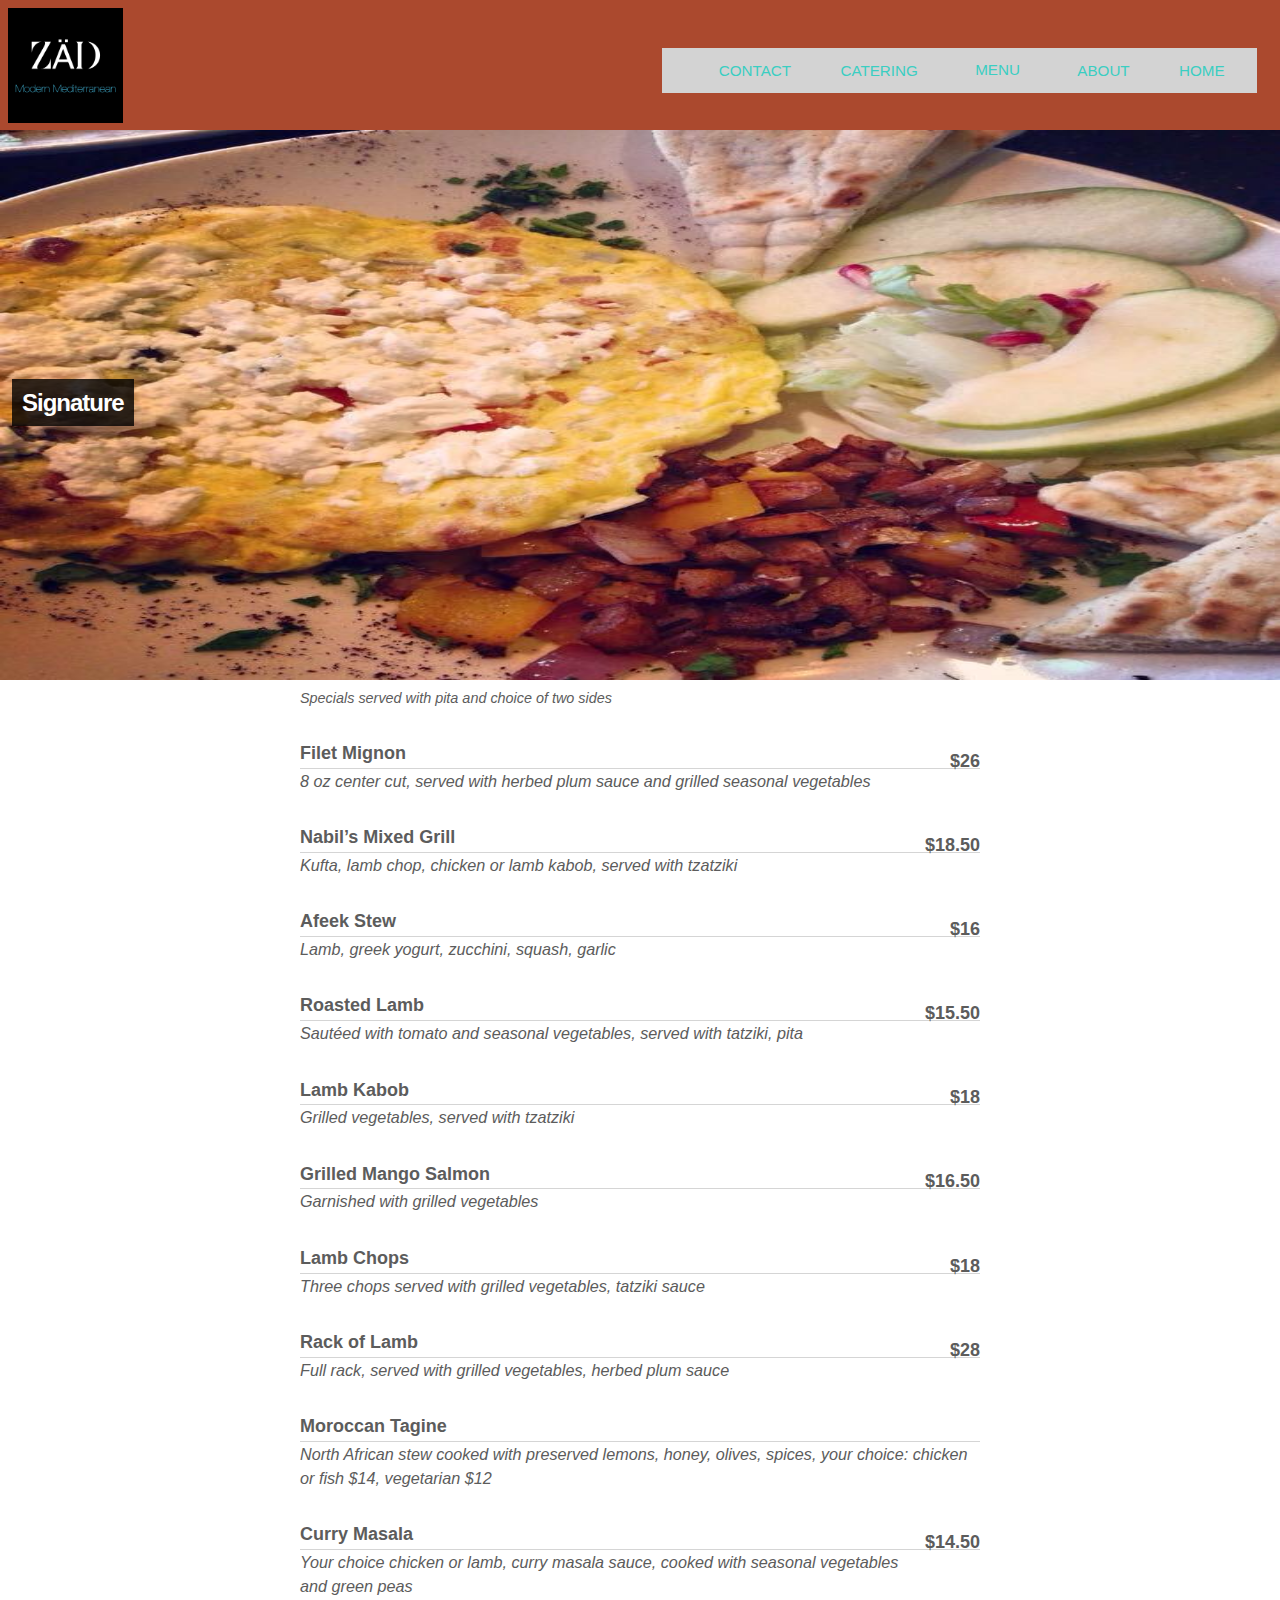
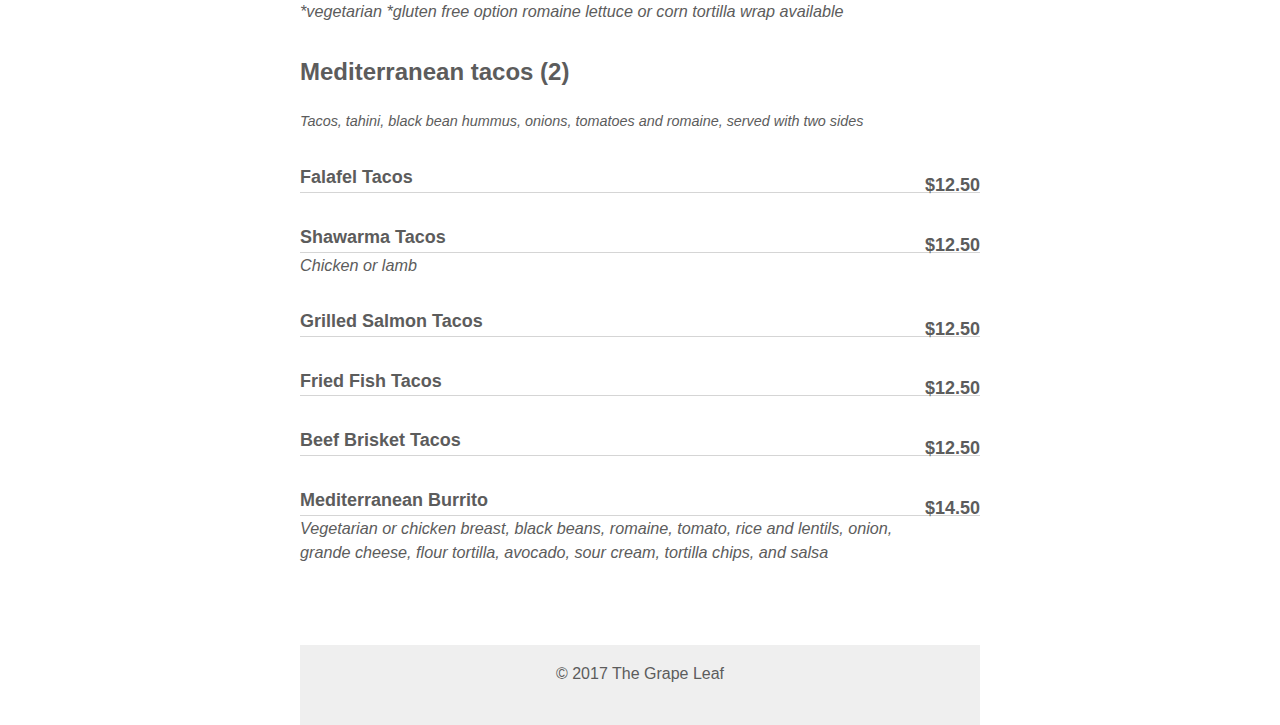
<file: menu/brunch.html>
<!DOCTYPE html>
<html>
<head>
	<meta name="viewport" content="width=device-width, initial-scale=1.0">
	<title>ZÄD Modern Mediterranean</title>
	<link rel="stylesheet" href="../css/normalize.css" type="text/css">
	<link rel="stylesheet" href="../css/main.css" type="text/css">
</head>
<body>
	<header class="main-header">
		<!--<h4 class="address">1616 Grinstead Dr.</h4>
		<h4 class="number">502-569-1122</h4>-->
		<a href="../index.html"><img class="logo" src="../img/logo.png" alt="Zad Logo"></a>

		<ul class="main-nav">
			<li><a href="#">Home</a></li>
			<li><a href="#">About</a></li>
			<li><div class="dropdown">
				<div class="dropbtn">MENU</div>
				<div class="dropdown-content">
					<a href="menu/mezza.html">Appetizers</a>
					<a href="menu/wraps.html">Soups & Salatas</a>
					<a href="menu/soups.html">Entrées</a>
					<a href="menu/brunch.html">Signature</a>
					<a href="menu/tacos.html">Vegetarian</a>
					<a href="menu/no-oil.html">Oil Free Menu</a>
					<a href="menu/sides.html">Sides & Beverages</a>
					<a href="menu.kids.html">Kids Menu & Desserts</a>
				</div>
			</div></li>
			<li><a href="#">Catering</a></li>
			<li><a href="#">Contact</a></li>
		</ul>
	</header>

	<div class="top-wrap">

		<img class="mezza-platter" src="../img/brunch.jpg" alt="hummus platter"> 
		<h2><span>Signature</span></h2>
	</div>

	<div class="menu-body">
	   <!-- Section starts: BRUNCH -->
	   <div class="menu-section">
	      <div class="menu-item-description">
	      	Specials served with pita and choice of two sides
	      </div>
	      <!-- Item starts -->
	      <div class="menu-item">
	         <div class="menu-item-name">
	            Filet Mignon
	         </div>
	         <div class="menu-item-price">
	            $26
	         </div>
	         <div class="menu-item-description">
	            8 oz center cut, served with herbed plum sauce and grilled seasonal vegetables
	         </div>
	      </div>
	      <!-- Item ends -->
	      <!-- Item starts -->
	      <div class="menu-item">
	         <div class="menu-item-name">
	            Nabil’s Mixed Grill
	         </div>
	         <div class="menu-item-price">
	            $18.50
	         </div>
	         <div class="menu-item-description">
	         	Kufta, lamb chop, chicken or lamb kabob, served with tzatziki 
	         </div>
	      </div>
	      <!-- Item ends -->
	      <!-- Item starts -->
	      <div class="menu-item">
	         <div class="menu-item-name">
	            Afeek Stew
	         </div>
	         <div class="menu-item-price">
	            $16
	         </div>
	         <div class="menu-item-description">
	         	Lamb, greek yogurt, zucchini, squash, garlic
	         </div>
	      </div>
	      <!-- Item ends -->
	      <!-- Item starts -->
	      <div class="menu-item">
	         <div class="menu-item-name">
	            Roasted Lamb
	         </div>
	         <div class="menu-item-price">
	            $15.50
	         </div>
	         <div class="menu-item-description">
	         	Sautéed with tomato and seasonal vegetables, served with tatziki, pita
	         </div>
	      </div>
	      <!-- Item ends -->
	      <!-- Item starts -->
	      <div class="menu-item">
	         <div class="menu-item-name">
	            Lamb Kabob
	         </div>
	         <div class="menu-item-price">
	            $18
	         </div>
	         <div class="menu-item-description">
	         	Grilled vegetables, served with tzatziki
	         </div>
	      </div>
	      <!-- Item ends -->
	      <!-- Item starts -->
	      <div class="menu-item">
	         <div class="menu-item-name">
	            Grilled Mango Salmon
	         </div>
	         <div class="menu-item-price">
	            $16.50
	         </div>
	         <div class="menu-item-description">
	         	Garnished with grilled vegetables 
	         </div>
	      </div>
	      <!-- Item ends -->
	      <!-- Item starts -->
	      <div class="menu-item">
	         <div class="menu-item-name">
	            Lamb Chops
	         </div>
	         <div class="menu-item-price">
	            $18
	         </div>
	         <div class="menu-item-description">
	         	Three chops served with grilled vegetables, tatziki sauce 
	         </div>
	      </div>
	      <!-- Item ends -->
	      <!-- Item starts -->
	      <div class="menu-item">
	         <div class="menu-item-name">
	            Rack of Lamb
	         </div>
	         <div class="menu-item-price">
	            $28
	         </div>
	         <div class="menu-item-description">
	         	Full rack, served with grilled vegetables, herbed plum sauce
	         </div>
	      </div>
	      <!-- Item ends -->
	      <!-- Item starts -->
	      <div class="menu-item">
	         <div class="menu-item-name">
	            Moroccan Tagine
	         </div>
	         <div class="menu-item-description">
	         	North African stew cooked with preserved lemons, honey, olives, spices, your choice: chicken or fish $14, vegetarian $12
	         </div>
	      </div>
	      <!-- Item ends -->
	      <!-- Item starts -->
	      <div class="menu-item">
	         <div class="menu-item-name">
	            Curry Masala
	         </div>
	         <div class="menu-item-price">
	            $14.50
	         </div>
	         <div class="menu-item-description">
	         	Your choice chicken or lamb, curry masala sauce, cooked with seasonal vegetables and green peas
	         	<br>
	         	*vegetarian *gluten free option romaine lettuce or corn tortilla wrap available
	         </div>
	      </div>
	      <!-- Item ends -->
	      <h2>Mediterranean tacos (2)</h2>
	      <div class="menu-item-description">
	      	Tacos, tahini, black bean hummus, onions, tomatoes and romaine, served with two sides
	      </div>
	      <!-- Item starts -->
	      <div class="menu-item">
	         <div class="menu-item-name">
	            Falafel Tacos
	         </div>
	         <div class="menu-item-price">
	            $12.50
	         </div>
	      </div>
	      <!-- Item ends -->
	      <!-- Item starts -->
	      <div class="menu-item">
	         <div class="menu-item-name">
	            Shawarma Tacos
	         </div>
	         <div class="menu-item-price">
	            $12.50
	         </div>
	         <div class="menu-item-description">
	         	Chicken or lamb
	         </div>
	      </div>
	      <!-- Item ends -->
	      <!-- Item starts -->
	      <div class="menu-item">
	         <div class="menu-item-name">
	            Grilled Salmon Tacos
	         </div>
	         <div class="menu-item-price">
	            $12.50
	         </div>
	      </div>
	      <!-- Item ends -->
	      <!-- Item starts -->
	      <div class="menu-item">
	         <div class="menu-item-name">
	            Fried Fish Tacos
	         </div>
	         <div class="menu-item-price">
	            $12.50
	         </div>
	      </div>
	      <!-- Item ends -->
	      <!-- Item starts -->
	      <div class="menu-item">
	         <div class="menu-item-name">
	            Beef Brisket Tacos
	         </div>
	         <div class="menu-item-price">
	            $12.50
	         </div>
	      </div>
	      <!-- Item ends -->
	      <!-- Item starts -->
	      <div class="menu-item">
	         <div class="menu-item-name">
	            Mediterranean Burrito
	         </div>
	         <div class="menu-item-price">
	            $14.50
	         </div>
	         <div class="menu-item-description">
	         	Vegetarian or chicken breast, black beans, romaine, tomato, rice and lentils, onion, grande cheese, flour tortilla, avocado, sour cream, tortilla chips, and salsa 
	         </div>
	      </div>
	      <!-- Item ends -->
	</div>


</body>
<div class="footer">
	<span>&copy; 2017 The Grape Leaf</span>
</div>
</html>
</file>
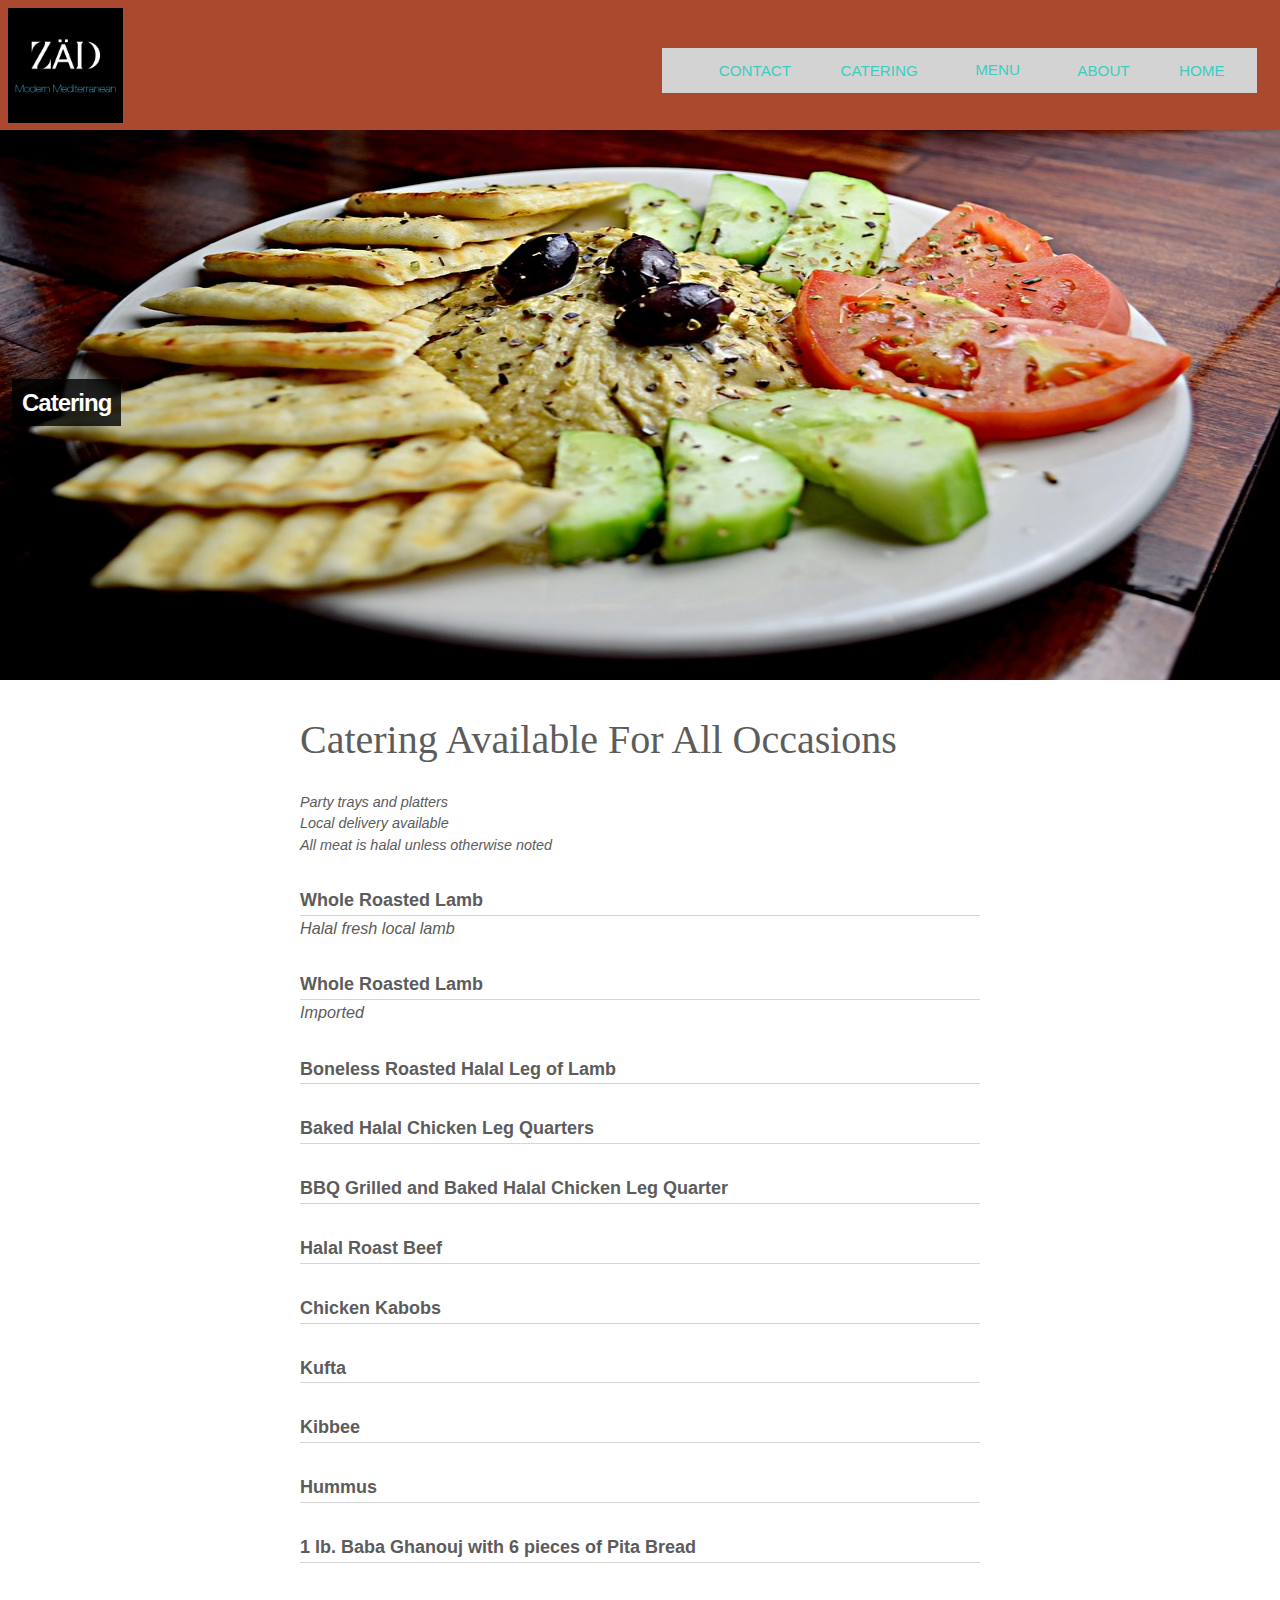
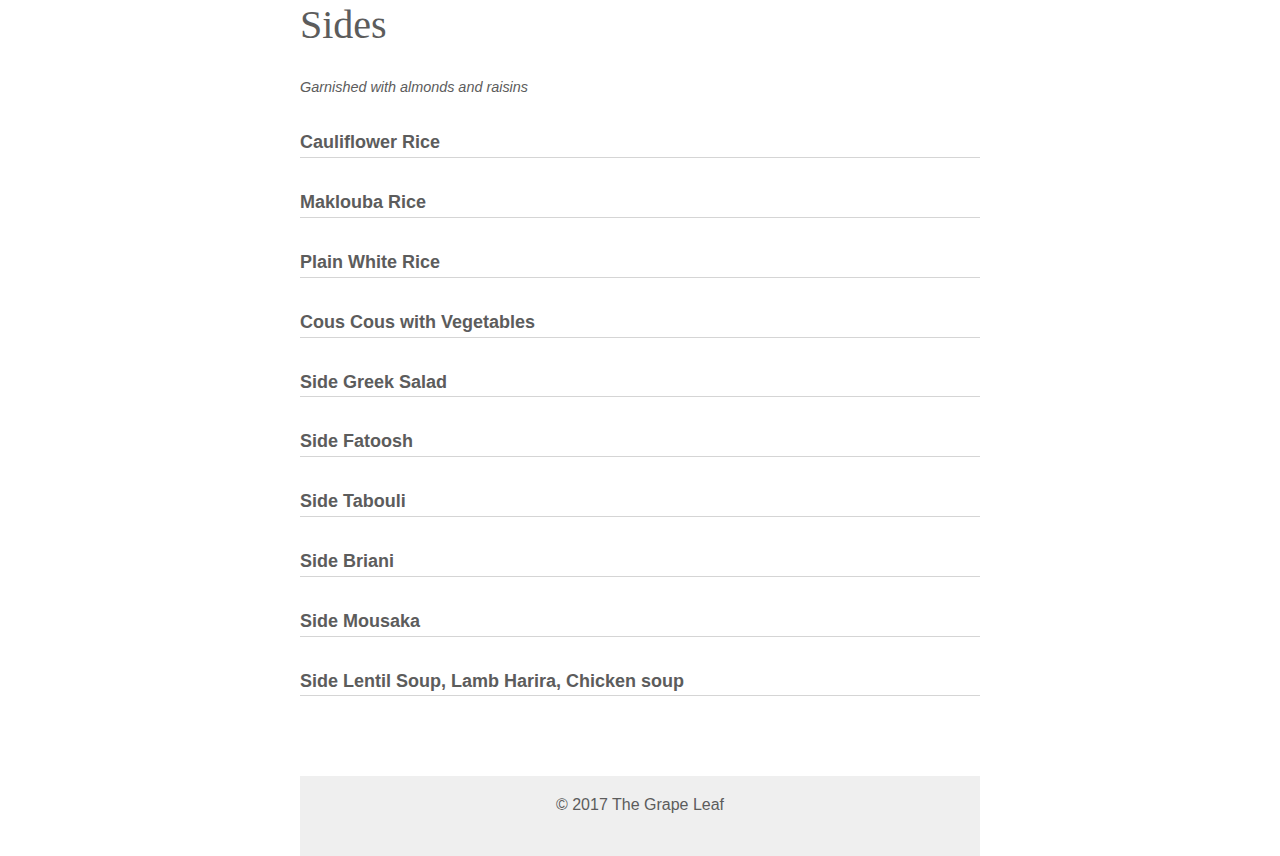
<file: menu/catring.html>
<!DOCTYPE html>
<html>
<head>
	<meta name="viewport" content="width=device-width, initial-scale=1.0">
	<title>ZÄD Modern Mediterranean</title>
	<link rel="stylesheet" href="../css/normalize.css" type="text/css">
	<link rel="stylesheet" href="../css/main.css" type="text/css">
</head>
<body>
	<header class="main-header">
		<!--<h4 class="address">1616 Grinstead Dr.</h4> 
		<h4 class="number">502-569-1122</h4> -->
		<a href="../index.html"><img class="logo" src="../img/logo.png" alt="Zad Logo"></a>
		<ul class="main-nav">
			<li><a href="index.html">Home</a></li>
			<li><a href="#aboot">About</a></li>
			<li><div class="dropdown">
				<div class="dropbtn">MENU</div>
				<div class="dropdown-content">
					<a href="menu/mezza.html">Appetizers</a>
					<a href="menu/wraps.html">Soups & Salatas</a>
					<a href="menu/soups.html">Entrées</a>
					<a href="menu/brunch.html">Signature</a>
					<a href="menu/tacos.html">Vegetarian</a>
					<a href="menu/no-oil.html">Oil Free Menu</a>
					<a href="menu/sides.html">Sides & Beverages</a>
					<a href="menu.kids.html">Kids Menu & Desserts</a>
				</div>
			</div></li>
			<li><a href="#catering">Catering</a></li>
			<li><a href="#contact">Contact</a></li>
		</ul>
	</header>

	<div class="top-wrap">

		<img class="mezza-platter" src="../img/platter.jpg" alt="hummus platter"> 
		<h2><span>Catering</span></h2>
	</div>

	<div class="menu-body">
	   <!-- Section starts: Catering -->
	   <div class="menu-section">
	      <h2 class="menu-section-title">Catering Available For All Occasions</h2>
	      <div class="menu-item-description">
	      	Party trays and platters
	      	<br>
	      	Local delivery available
	      	<br>
	      	All meat is halal unless otherwise noted
	      </div>
	      <!-- Item starts -->
	      <div class="menu-item">
	         <div class="menu-item-name">
	            Whole Roasted Lamb
	         </div>
	         <div class="menu-item-description">
	       	 	Halal fresh local lamb 
	         </div>
	      </div>
	      <!-- Item ends -->
	      <!-- Item starts -->
	      <div class="menu-item">
	         <div class="menu-item-name">
	         	Whole Roasted Lamb   
	         </div>
	         <div class="menu-item-description">
	        	Imported	
	         </div>
	      </div>
	      <!-- Item ends -->
	      <!-- Item starts -->
	      <div class="menu-item">
	         <div class="menu-item-name">
	            Boneless Roasted Halal Leg of Lamb
	         </div>
	      </div>
	      <!-- Item ends -->
	      <!-- Item starts -->
	      <div class="menu-item">
	         <div class="menu-item-name">
	            Baked Halal Chicken Leg Quarters
	         </div>	
	      </div>
	      <!-- Item ends -->
	      <!-- Item starts -->
	      <div class="menu-item">
	         <div class="menu-item-name">
	            BBQ Grilled and Baked Halal Chicken Leg Quarter
	         </div>		
	      </div>
	      <!-- Item ends -->
	      <!-- Item starts -->
	      <div class="menu-item">
	         <div class="menu-item-name">
	            Halal Roast Beef
	         </div>	
	      </div>
	      <!-- Item ends -->
	      <!-- Item starts -->
	      <div class="menu-item">
	         <div class="menu-item-name">
	            Chicken Kabobs
	         </div>	
	      </div>
	      <!-- Item ends -->
	      <!-- Item starts -->
	      <div class="menu-item">
	         <div class="menu-item-name">
	            Kufta
	         </div>	
	      </div>
	      <!-- Item ends -->
	      <!-- Item starts -->
	      <div class="menu-item">
	         <div class="menu-item-name">
	            Kibbee
	         </div>	
	      </div>
	      <!-- Item ends -->
	      <!-- Item starts -->	
	      <div class="menu-item">
	         <div class="menu-item-name">
	            Hummus
	         </div>	
	      </div>
	      <!-- Item ends -->
	      <!-- Item starts -->
	      <div class="menu-item">
	         <div class="menu-item-name">
	            1 lb. Baba Ghanouj with 6 pieces of Pita Bread
	         </div>	
	      </div>
	      <!-- Item ends -->

	   <!-- SIDES  -->
	   <div class="menu-section">
	      <h2 class="menu-section-title">Sides</h2>
	      <div class="menu-item-description">Garnished with almonds and raisins</div>
	      <!-- Item starts -->
	      <div class="menu-item">
	         <div class="menu-item-name">
	            Cauliflower Rice
	         </div>	
	      </div>
	      <!-- Item ends -->
	      <!-- Item starts -->
	      <div class="menu-item">
	         <div class="menu-item-name">
	          	Maklouba Rice
	         </div>	
	      </div>
	      <!-- Item ends -->
	      <!-- Item starts -->
	      <div class="menu-item">
	         <div class="menu-item-name">
	            Plain White Rice 
	         </div>	
	      </div>
	      <!-- Item ends -->
	      <!-- Item starts -->
	      <div class="menu-item">
	         <div class="menu-item-name">
	            Cous Cous with Vegetables
	         </div>	
	      </div>
	      <!-- Item ends -->
	      <!-- Item starts -->
	      <div class="menu-item">
	         <div class="menu-item-name">
	            Side Greek Salad
	         </div>	
	      </div>
	      <!-- Item ends -->
	      <!-- Item starts -->
	      <div class="menu-item">
	         <div class="menu-item-name">
	            Side Fatoosh
	         </div>	
	      </div>
	      <!-- Item ends -->
	      <!-- Item starts -->
	      <div class="menu-item">
	         <div class="menu-item-name">
	            Side Tabouli
	         </div>	
	      </div>
	      <!-- Item ends -->
	      <!-- Item starts -->
	      <div class="menu-item">
	         <div class="menu-item-name">
	            Side Briani
	         </div>	
	      </div>
	      <!-- Item ends -->
	      <!-- Item starts -->
	      <div class="menu-item">
	         <div class="menu-item-name">
	            Side Mousaka
	         </div>	
	      </div>
	      <!-- Item ends -->
	      <!-- Item starts -->
	      <div class="menu-item">
	         <div class="menu-item-name">
	            Side Lentil Soup, Lamb Harira, Chicken soup
	         </div>	
	      </div>
	      <!-- Item ends -->
	</div>

</body>
<div class="footer">
	<span>&copy; 2017 The Grape Leaf</span>
</div>
</html>
</file>
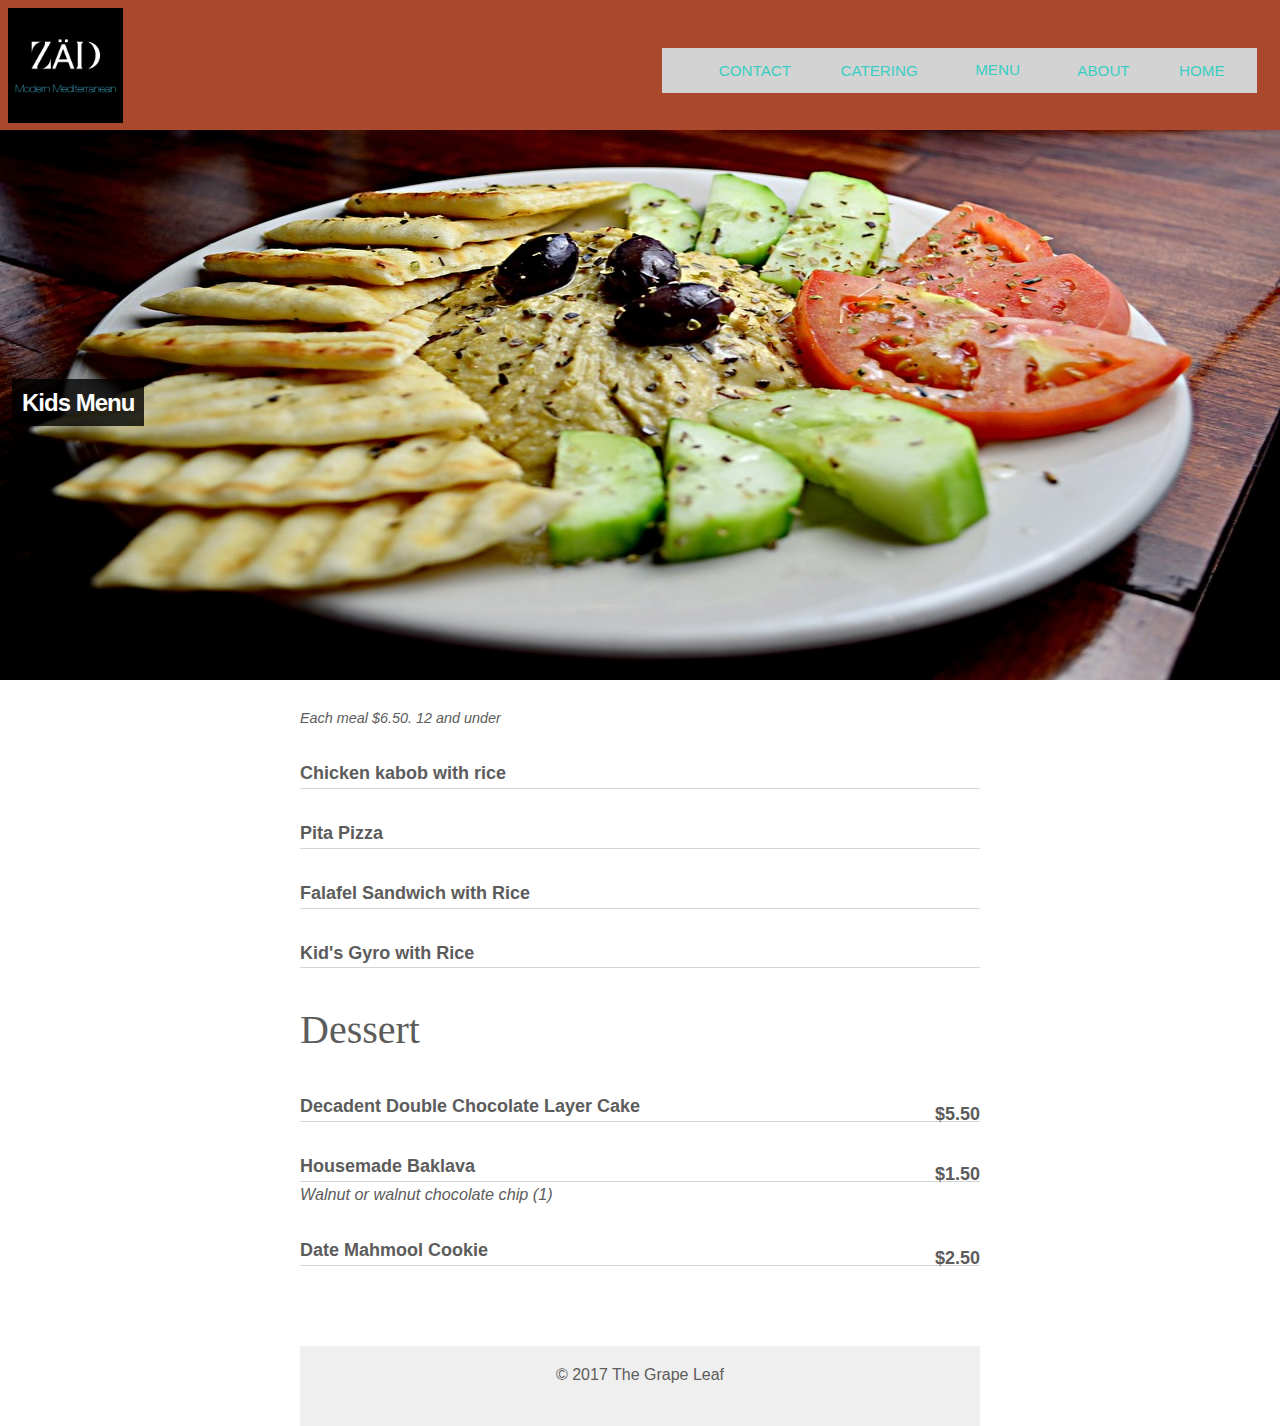
<file: menu/kids.html>
<!DOCTYPE html>
<html>
<head>
	<meta name="viewport" content="width=device-width, initial-scale=1.0">
	<title>ZÄD Modern Mediterranean</title>
	<link rel="stylesheet" href="../css/normalize.css" type="text/css">
	<link rel="stylesheet" href="../css/main.css" type="text/css">
</head>
<body>
	<header class="main-header">
		<!--<h4 class="address">1616 Grinstead Dr.</h4>
		<h4 class="number">502-569-1122</h4>-->
		<a href="../index.html"><img class="logo" src="../img/logo.png" alt="Zad Logo"></a>
		
		<ul class="main-nav">
			<li><a href="index.html">Home</a></li>
			<li><a href="#aboot">About</a></li>
			<li><div class="dropdown">
				<div class="dropbtn">MENU</div>
				<div class="dropdown-content">
					<a href="menu/mezza.html">Appetizers</a>
					<a href="menu/wraps.html">Soups & Salatas</a>
					<a href="menu/soups.html">Entrées</a>
					<a href="menu/brunch.html">Signature</a>
					<a href="menu/tacos.html">Vegetarian</a>
					<a href="menu/no-oil.html">Oil Free Menu</a>
					<a href="menu/sides.html">Sides & Beverages</a>
					<a href="menu.kids.html">Kids Menu & Desserts</a>
				</div>
			</div></li>
			<li><a href="#catering">Catering</a></li>
			<li><a href="#contact">Contact</a></li>
		</ul>
	</header>

	<div class="top-wrap">

		<img class="mezza-platter" src="../img/platter.jpg" alt="hummus platter"> 
		<h2><span>Kids Menu</span></h2>
	</div>

	<div class="menu-body">
	   <!-- Section starts: KIDS MENU -->
	   <div class="menu-section">
	      <h2 class="menu-section-title"></h2>
	      <div class="menu-item-description">
	      	Each meal $6.50. 12 and under
	      </div>
	      <!-- Item starts -->
	      <div class="menu-item">
	         <div class="menu-item-name">
	            Chicken kabob with rice
	         </div>
	      </div>
	      <!-- Item ends -->
	      <!-- Item starts -->
	      <div class="menu-item">
	         <div class="menu-item-name">
	            Pita Pizza
	         </div>
	      </div>
	      <!-- Item ends -->
	      <!-- Item starts -->
	      <div class="menu-item">
	         <div class="menu-item-name">
	            Falafel Sandwich with Rice
	         </div>
	      </div>
	      <!-- Item ends -->
	      <!-- Item starts -->
	      <div class="menu-item">
	         <div class="menu-item-name">
	            Kid's Gyro with Rice
	         </div>
	      </div>
	      <!-- Item ends -->
	   <!-- Section starts: DESSERT-->
	   <div class="menu-section">
	      <h2 class="menu-section-title">Dessert</h2>
	      <!-- Item starts -->
	      <div class="menu-item">
	         <div class="menu-item-name">
	            Decadent Double Chocolate Layer Cake
	         </div>
	         <div class="menu-item-price">
	         	$5.50
	         </div>
	      </div>
	      <!-- Item ends -->
	      <!-- Item starts -->
	      <div class="menu-item">
	         <div class="menu-item-name">
	            Housemade Baklava 
	         </div>
	         <div class="menu-item-price">
	         	$1.50
	         </div>
	         <div class="menu-item-description">
	          	Walnut or walnut chocolate chip (1)
	         </div>
	      </div>
	      <!-- Item ends -->
	      <!-- Item starts -->
	      <div class="menu-item">
	         <div class="menu-item-name">
	            Date Mahmool Cookie
	         </div>
	         <div class="menu-item-price">
	         	$2.50
	         </div>
	      </div>
	      <!-- Item ends -->
	</div>
</body>
<div class="footer">
	<span>&copy; 2017 The Grape Leaf</span>
</div>
</html>
</file>
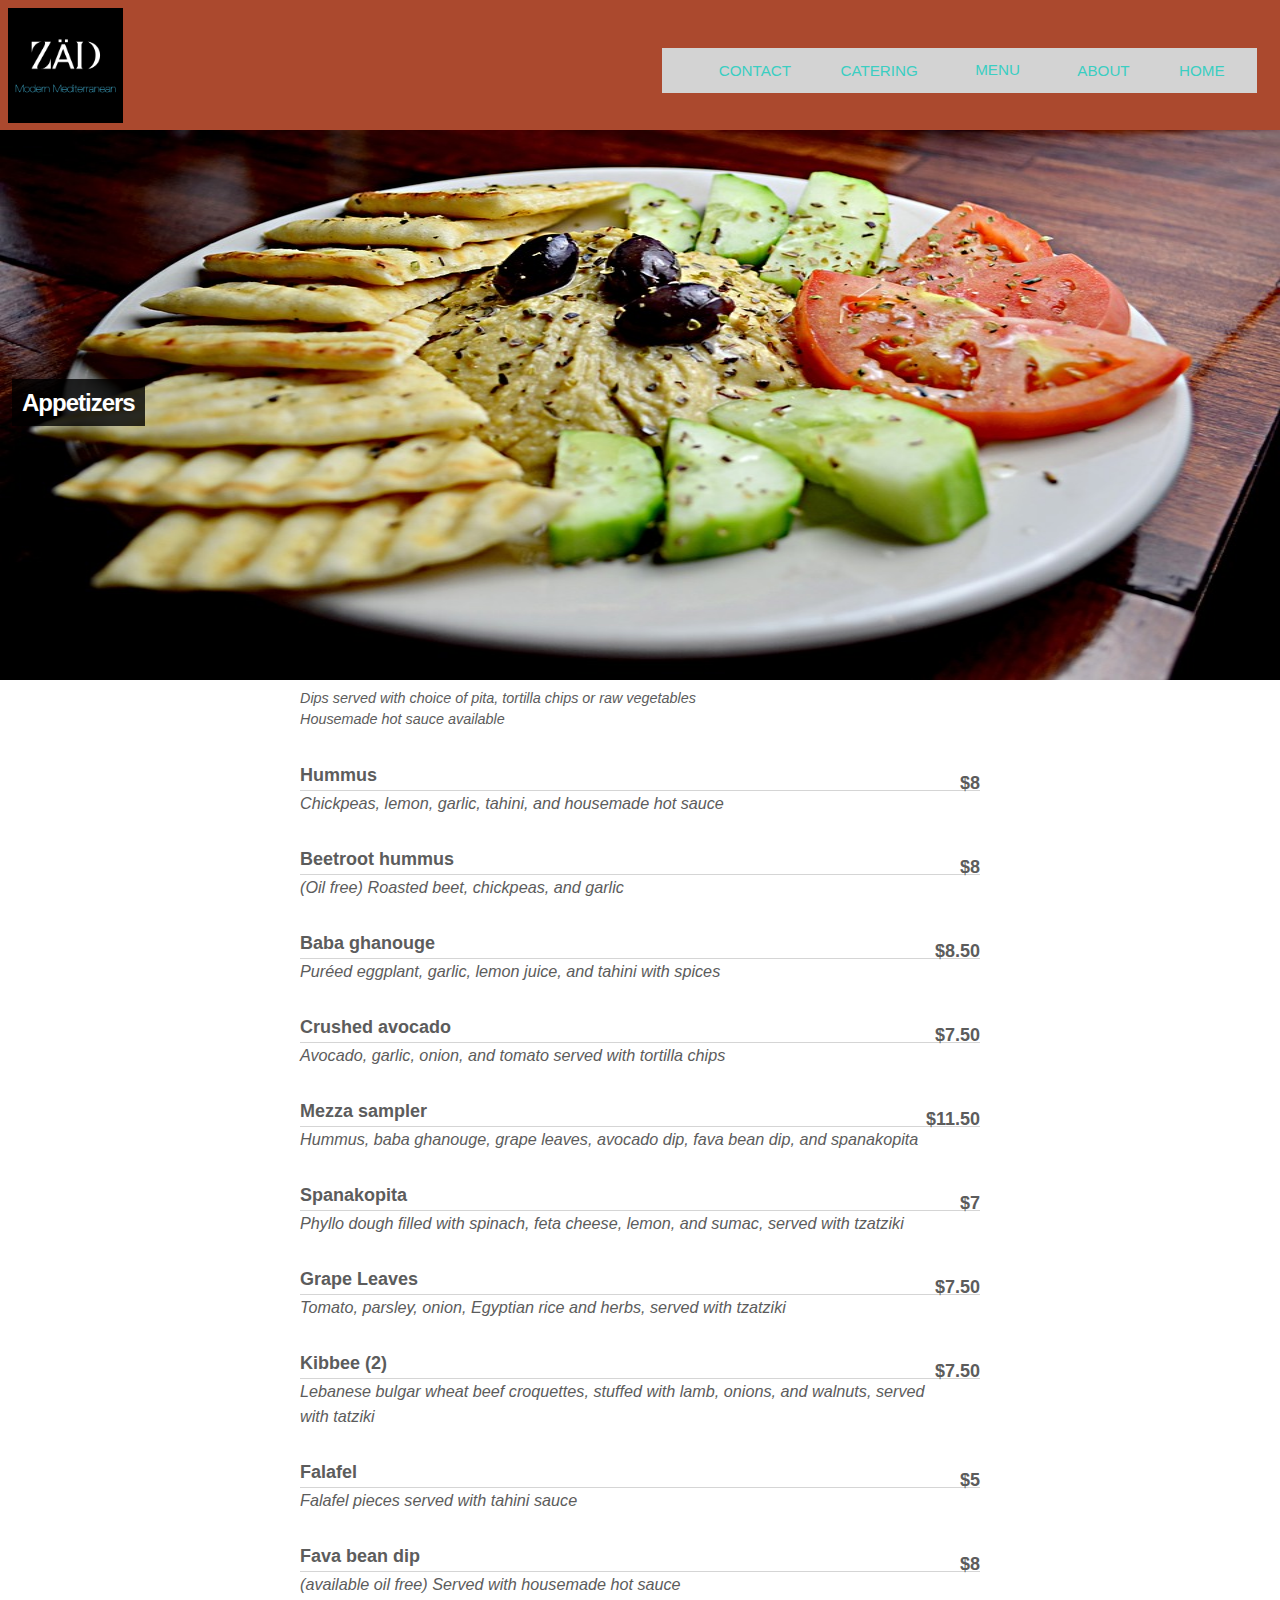
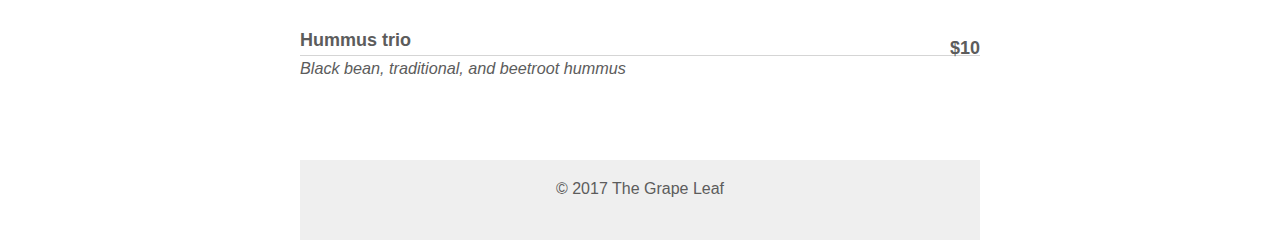
<file: menu/mezza.html>
<!DOCTYPE html>
<html>
<head>
	<meta name="viewport" content="width=device-width, initial-scale=1.0">
	<title>ZÄD Modern Mediterranean</title>
	<link rel="stylesheet" href="../css/normalize.css" type="text/css">
	<link rel="stylesheet" href="../css/main.css" type="text/css">
</head>
<body>
	<header class="main-header">
		<!--<h4 class="address">1616 Grinstead Dr.</h4>
		<h4 class="number">502-569-1122</h4>-->
		<a href="../index.html"><img class="logo" src="../img/logo.png" alt="Zad Logo"></a>
		
		<ul class="main-nav">
			<li><a href="#">Home</a></li>
			<li><a href="#">About</a></li>
			<li><div class="dropdown">
				<div class="dropbtn">MENU</div>
				<div class="dropdown-content">
					<a href="menu/mezza.html">Appetizers</a>
					<a href="menu/wraps.html">Soups & Salatas</a>
					<a href="menu/soups.html">Entrées</a>
					<a href="menu/brunch.html">Signature</a>
					<a href="menu/tacos.html">Vegetarian</a>
					<a href="menu/no-oil.html">Oil Free Menu</a>
					<a href="menu/sides.html">Sides & Beverages</a>
					<a href="menu.kids.html">Kids Menu & Desserts</a>
				</div>
			</div></li>
			<li><a href="#">Catering</a></li>
			<li><a href="#">Contact</a></li>
		</ul>
	</header>

	<div class="top-wrap">

		<img class="mezza-platter" src="../img/platter.jpg" alt="hummus platter"> 
		<h2><span>Appetizers</span></h2>
	</div>

	<div class="menu-body">
	   <!-- Section starts: Mezza -->
	   <div class="menu-section">
	         <div class="menu-item-description">
	            Dips served with choice of pita, tortilla chips or raw vegetables
	            <br>
	            Housemade hot sauce available
	         </div>
	      <!-- Item starts -->
	      <div class="menu-item">
	         <div class="menu-item-name">
	            Hummus
	         </div>
	         <div class="menu-item-price">
	            $8
	         </div>
	         <div class="menu-item-description">
	            Chickpeas, lemon, garlic, tahini, and housemade hot sauce
	         </div>
	      </div>
	      <!-- Item ends -->
	      <!-- Item starts -->
	      <div class="menu-item">
	         <div class="menu-item-name">
	            Beetroot hummus
	         </div>
	         <div class="menu-item-price">
	            $8
	         </div>
	         <div class="menu-item-description">
	         	(Oil free) Roasted beet, chickpeas, and garlic
	         </div>
	      </div>
	      <!-- Item ends -->
	      <!-- Item starts -->
	      <div class="menu-item">
	         <div class="menu-item-name">
	            Baba ghanouge 
	         </div>
	         <div class="menu-item-price">
	            $8.50
	         </div>
	         <div class="menu-item-description">
	            Puréed eggplant, garlic, lemon juice, and tahini with spices 
	         </div>
	      </div>
	      <!-- Item ends -->
	      <!-- Item starts -->
	      <div class="menu-item">
	         <div class="menu-item-name">
	            Crushed avocado
	         </div>
	         <div class="menu-item-price">
	            $7.50
	         </div>
	         <div class="menu-item-description">
	            Avocado, garlic, onion, and tomato served with tortilla chips 
	         </div>
	      </div>
	      <!-- Item ends -->
	      <!-- Item starts -->
	      <div class="menu-item">
	         <div class="menu-item-name">
	            Mezza sampler
	         </div>
	         <div class="menu-item-price">
	            $11.50
	         </div>
	         <div class="menu-item-description">
	            Hummus, baba ghanouge, grape leaves, avocado dip, fava bean dip, and spanakopita 
	         </div>
	      </div>
	      <!-- Item ends -->
	      <!-- Item starts -->
	      <div class="menu-item">
	         <div class="menu-item-name">
	            Spanakopita
	         </div>
	         <div class="menu-item-price">
	            $7
	         </div>
	         <div class="menu-item-description">
	            Phyllo dough filled with spinach, feta cheese, lemon, and sumac, served with tzatziki 
	         </div>
	      </div>
	      <!-- Item ends -->
	      <!-- Item starts -->
	      <div class="menu-item">
	         <div class="menu-item-name">
	            Grape Leaves
	         </div>
	         <div class="menu-item-price">
	            $7.50
	         </div>
	         <div class="menu-item-description">
	            Tomato, parsley, onion, Egyptian rice and herbs, served with tzatziki 
	         </div>
	      </div>
	      <!-- Item ends -->
	      <!-- Item starts -->
	      <div class="menu-item">
	         <div class="menu-item-name">
	            Kibbee (2)
	         </div>
	         <div class="menu-item-price">
	            $7.50
	         </div>
	         <div class="menu-item-description">
	             Lebanese bulgar wheat beef croquettes, stuffed with lamb, onions, and walnuts, served with tatziki
	         </div>
	      </div>
	      <!-- Item ends -->
	      <!-- Item starts -->
	      <div class="menu-item">
	         <div class="menu-item-name">
	            Falafel
	         </div>
	         <div class="menu-item-price">
	            $5
	         </div>
	         <div class="menu-item-description">
	            Falafel pieces served with tahini sauce
	         </div>
	      </div>
	      <!-- Item ends -->
	      <!-- Item starts -->
	      <div class="menu-item">
	         <div class="menu-item-name">
	            Fava bean dip
	         </div>
	         <div class="menu-item-price">
	            $8
	         </div>
	         <div class="menu-item-description">
	            (available oil free) Served with housemade hot sauce
	         </div>
	      </div>
	      <!-- Item ends -->
	      <!-- Item starts -->
	      <div class="menu-item">
	         <div class="menu-item-name">
	            Hummus trio
	         </div>
	         <div class="menu-item-price">
	            $10
	         </div>
	         <div class="menu-item-description">
	            Black bean, traditional, and beetroot hummus
	         </div>
	      </div>
	      <!-- Item ends -->
	</div>


</body>
<div class="footer">
	<span>&copy; 2017 The Grape Leaf</span>
</div>
</html>
</file>
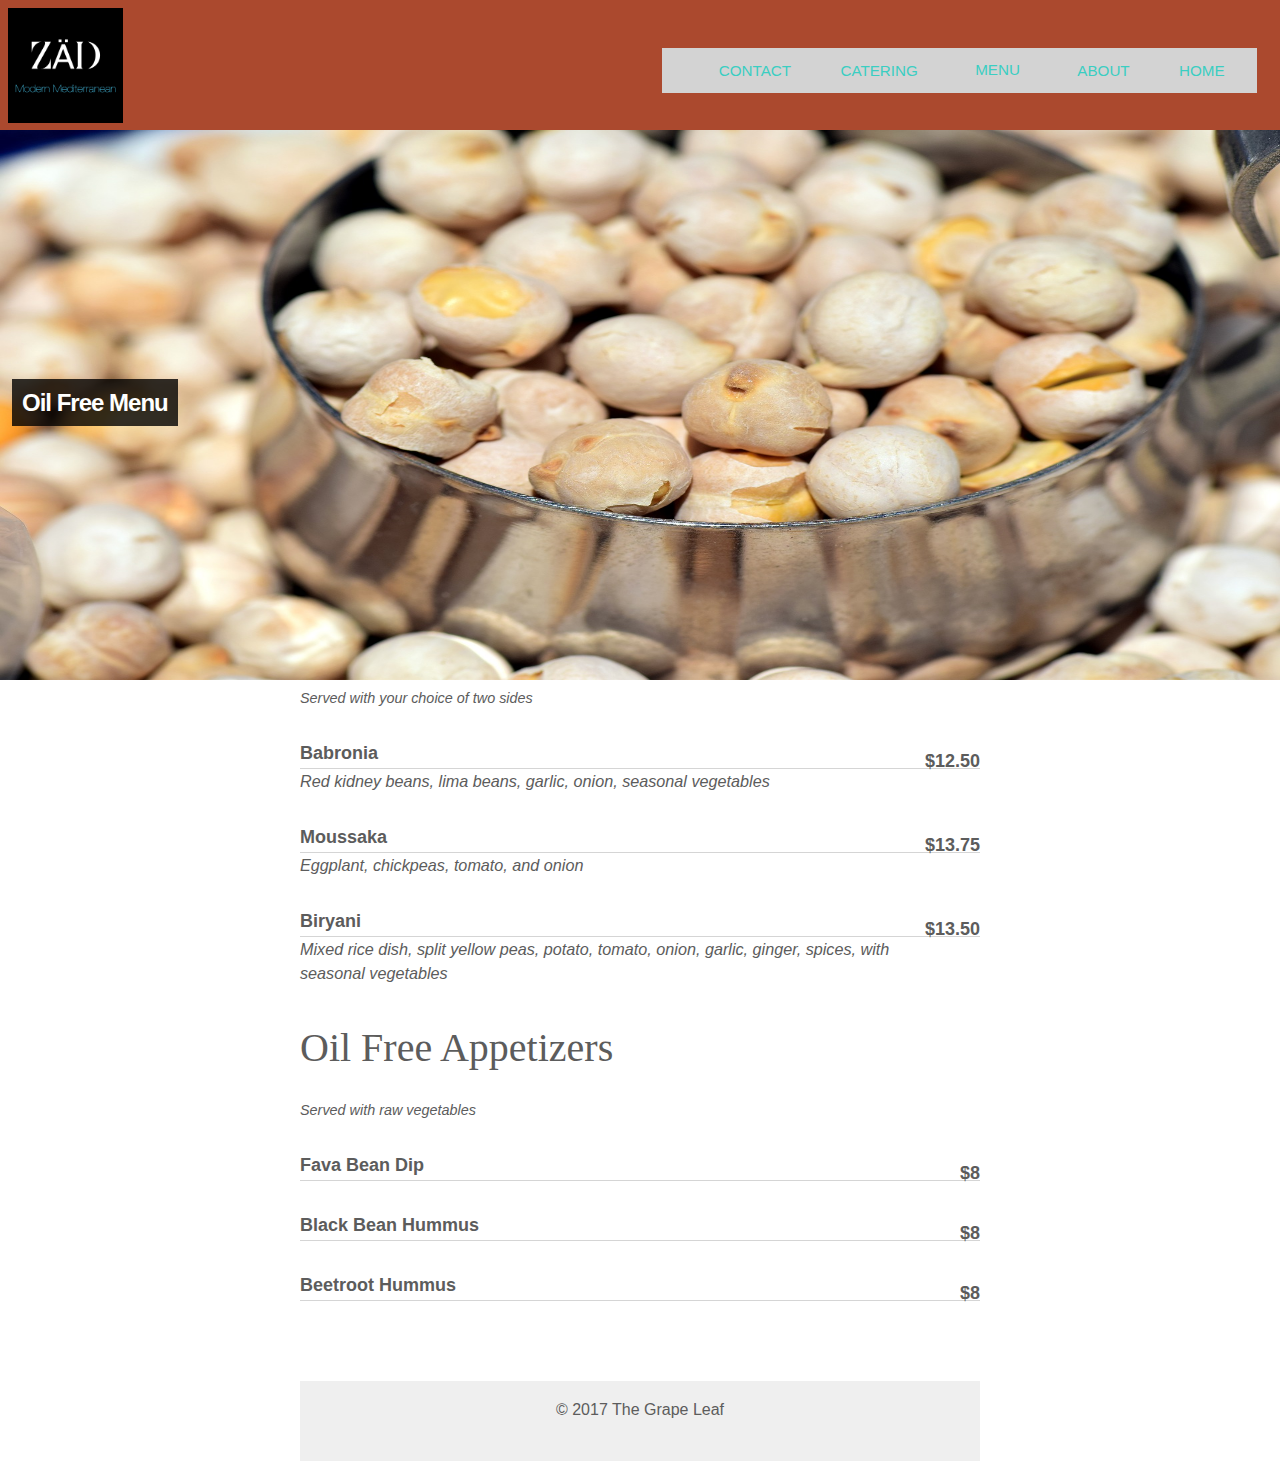
<file: menu/no-oil.html>
<!DOCTYPE html>
<html>
<head>
	<meta name="viewport" content="width=device-width, initial-scale=1.0">
	<title>ZÄD Modern Mediterranean</title>
	<link rel="stylesheet" href="../css/normalize.css" type="text/css">
	<link rel="stylesheet" href="../css/main.css" type="text/css">
</head>
<body>
	<header class="main-header">
		<!--<h4 class="address">1616 Grinstead Dr.</h4>
		<h4 class="number">502-569-1122</h4>-->
		<a href="../index.html"><img class="logo" src="../img/logo.png" alt="Zad Logo"></a>
		
		<ul class="main-nav">
			<li><a href="#">Home</a></li>
			<li><a href="#">About</a></li>
			<li><div class="dropdown">
				<div class="dropbtn">MENU</div>
				<div class="dropdown-content">
					<a href="menu/mezza.html">Appetizers</a>
					<a href="menu/wraps.html">Soups & Salatas</a>
					<a href="menu/soups.html">Entrées</a>
					<a href="menu/brunch.html">Signature</a>
					<a href="menu/tacos.html">Vegetarian</a>
					<a href="menu/no-oil.html">Oil Free Menu</a>
					<a href="menu/sides.html">Sides & Beverages</a>
					<a href="menu.kids.html">Kids Menu & Desserts</a>
				</div>
			</div></li>
			<li><a href="#">Catering</a></li>
			<li><a href="#">Contact</a></li>
		</ul>
	</header>

	<div class="top-wrap">

		<img class="mezza-platter" src="../img/chickpeas.jpg" alt="hummus platter"> 
		<h2><span>Oil Free Menu</span></h2>
	</div>

	<div class="menu-body">
	   <!-- Section starts: NO OIL -->
	   <div class="menu-section">
	      <div class="menu-item-description">
	      	Served with your choice of two sides
	      </div>
	      <!-- Item starts -->
	      <div class="menu-item">
	         <div class="menu-item-name">
	            Babronia 
	         </div>
	         <div class="menu-item-price">
	            $12.50
	         </div>
	         <div class="menu-item-description">
	         	Red kidney beans, lima beans, garlic, onion, seasonal vegetables
	         </div>
	      </div>
	      <!-- Item ends -->
	      <!-- Item starts -->
	      <div class="menu-item">
	         <div class="menu-item-name">
	            Moussaka 
	         </div>
	         <div class="menu-item-price">
	            $13.75
	         </div>
	         <div class="menu-item-description">
	         	Eggplant, chickpeas, tomato, and onion
	         </div>
	      </div>
	      <!-- Item ends -->
	      <!-- Item starts -->
	      <div class="menu-item">
	         <div class="menu-item-name">
	            Biryani
	         </div>
	         <div class="menu-item-price">
	            $13.50
	         </div>
	         <div class="menu-item-description">
	         	Mixed rice dish, split yellow peas, potato, tomato, onion, garlic, ginger, spices, with seasonal vegetables
	         </div>
	      </div>
	      <!-- Item ends -->
		  <h2 class="menu-section-title">Oil Free Appetizers</h2>
		  <div class="menu-item-description">
		  	Served with raw vegetables
		  </div>
	      <!-- Item starts -->
	      <div class="menu-item">
	         <div class="menu-item-name">
	            Fava Bean Dip
	         </div>
	         <div class="menu-item-price">
	            $8
	         </div>
	      </div>
	      <!-- Item ends -->
	      <!-- Item starts -->
	      <div class="menu-item">
	         <div class="menu-item-name">
	            Black Bean Hummus
	         </div>
	         <div class="menu-item-price">
	            $8
	         </div>
	      </div>
	      <!-- Item ends -->
	      <!-- Item starts -->
	      <div class="menu-item">
	         <div class="menu-item-name">
	            Beetroot Hummus
	         </div>
	         <div class="menu-item-price">
	            $8
	         </div>
	      </div>
	      <!-- Item ends -->
	</div>


</body>
<div class="footer">
	<span>&copy; 2017 The Grape Leaf</span>
</div>
</html>
</file>
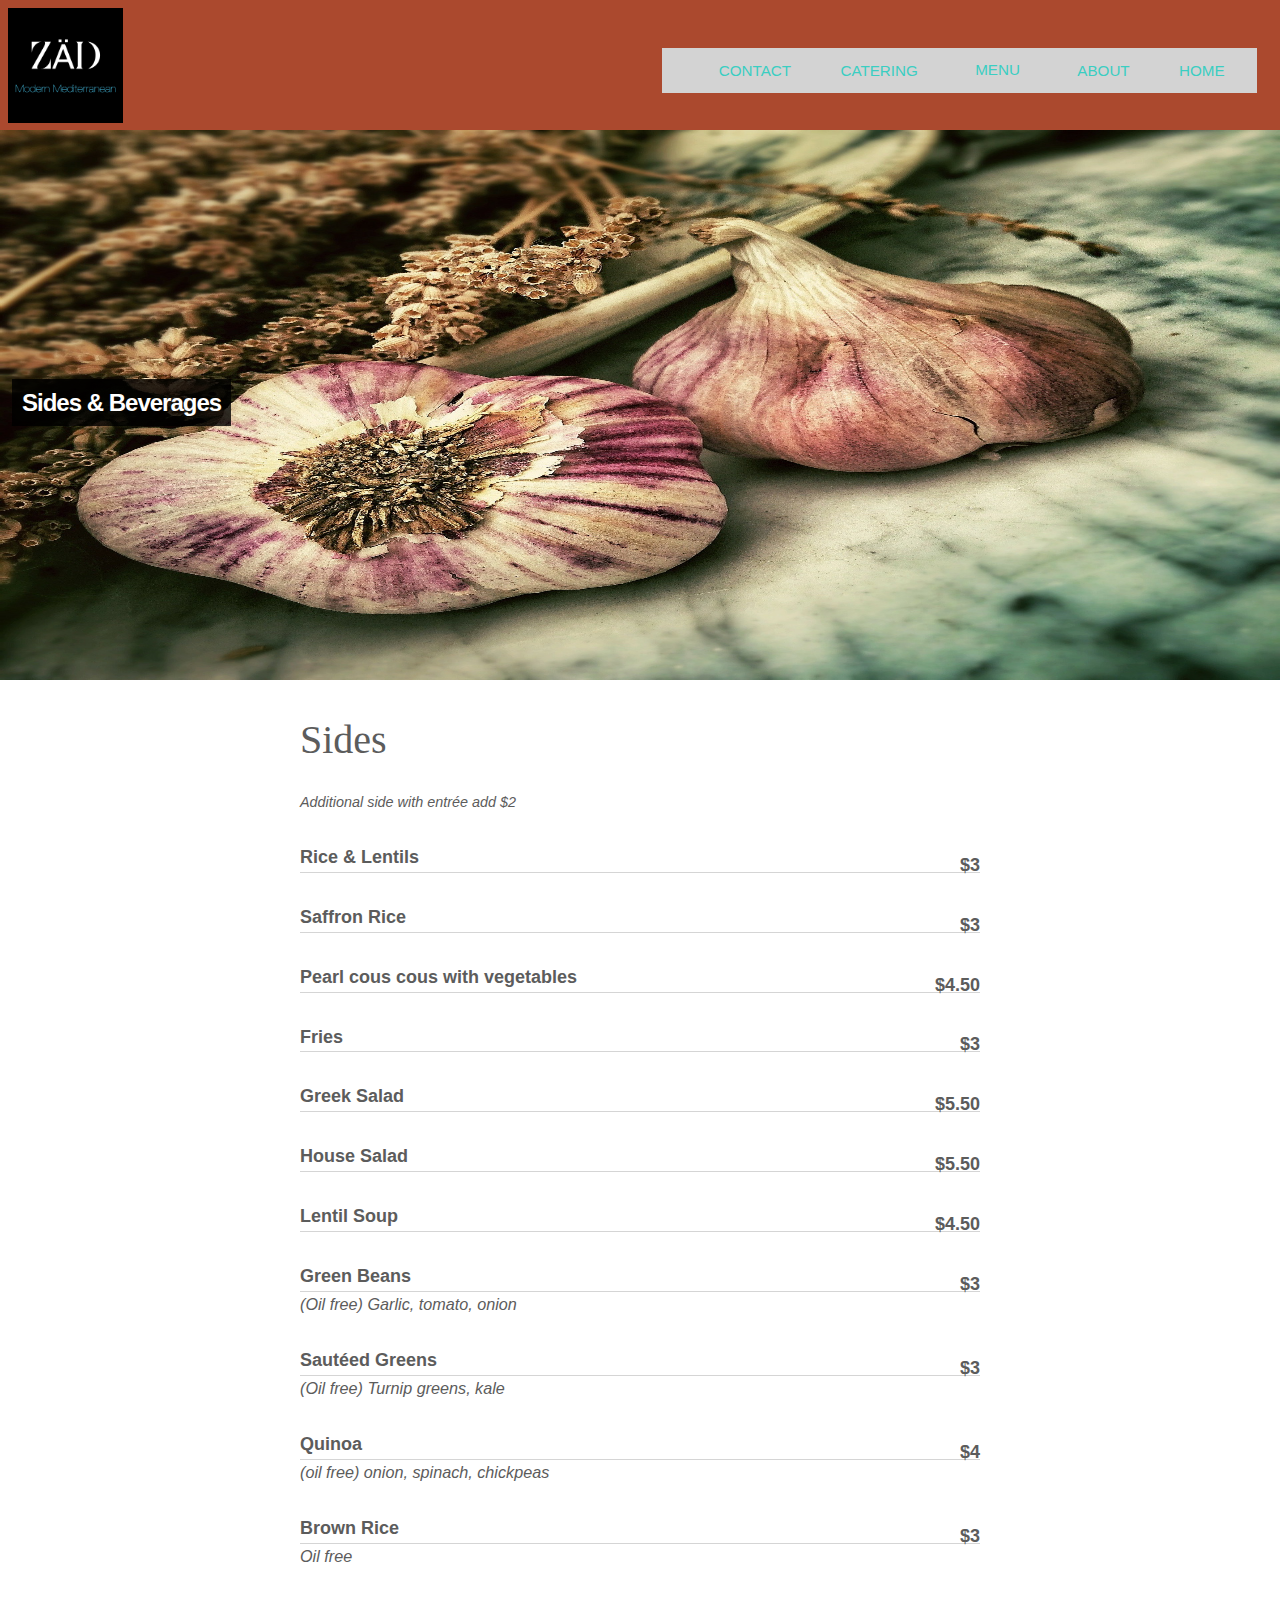
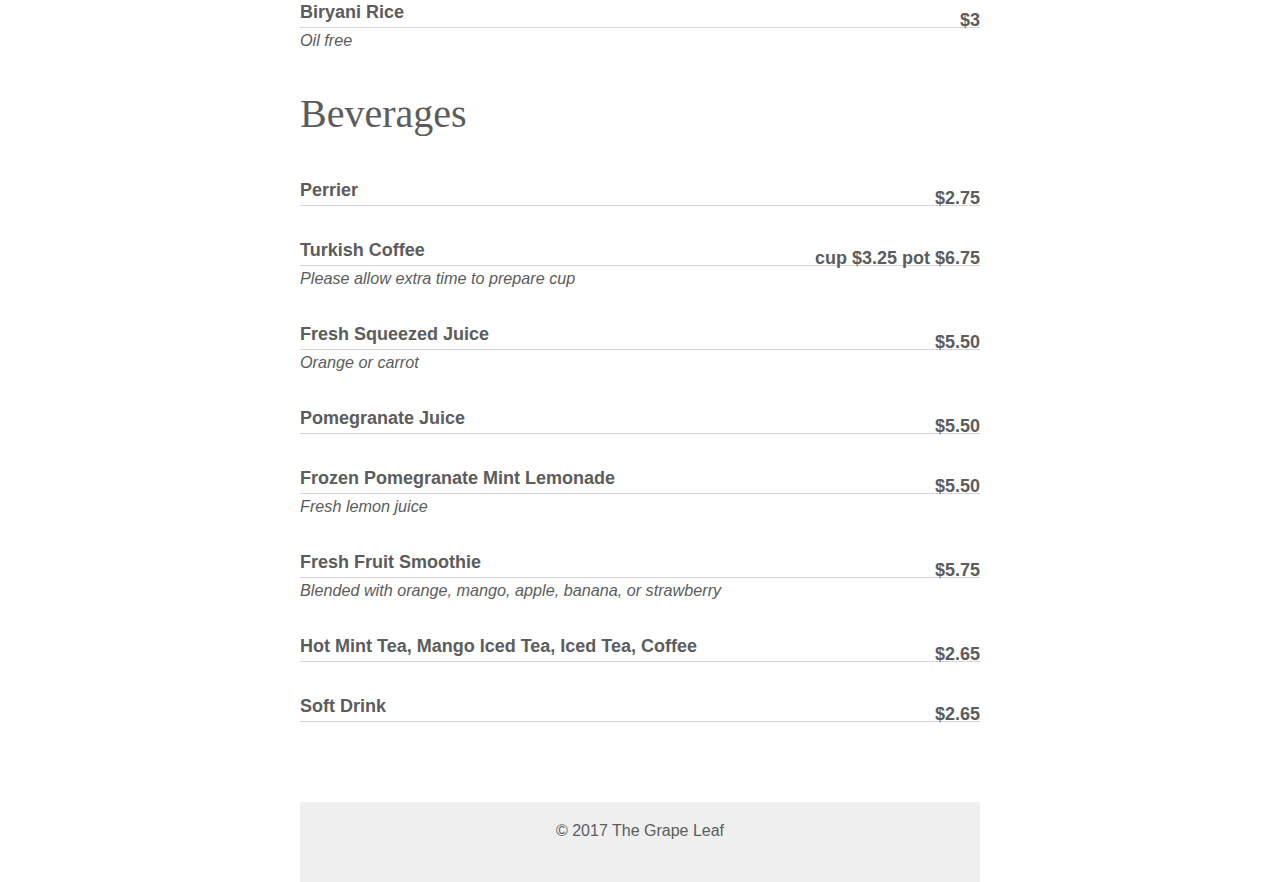
<file: menu/sides.html>
<!DOCTYPE html>
<html>
<head>
	<meta name="viewport" content="width=device-width, initial-scale=1.0">
	<title>ZÄD Modern Mediterranean</title>
	<link rel="stylesheet" href="../css/normalize.css" type="text/css">
	<link rel="stylesheet" href="../css/main.css" type="text/css">
</head>
<body>
	<header class="main-header">
		<!--<h4 class="address">1616 Grinstead Dr.</h4>
		<h4 class="number">502-569-1122</h4>-->
		<a href="../index.html"><img class="logo" src="../img/logo.png" alt="Zad Logo"></a>

		<ul class="main-nav">
			<li><a href="index.html">Home</a></li>
			<li><a href="#aboot">About</a></li>
			<li><div class="dropdown">
				<div class="dropbtn">MENU</div>
				<div class="dropdown-content">
					<a href="menu/mezza.html">Appetizers</a>
					<a href="menu/wraps.html">Soups & Salatas</a>
					<a href="menu/soups.html">Entrées</a>
					<a href="menu/brunch.html">Signature</a>
					<a href="menu/tacos.html">Vegetarian</a>
					<a href="menu/no-oil.html">Oil Free Menu</a>
					<a href="menu/sides.html">Sides & Beverages</a>
					<a href="menu.kids.html">Kids Menu & Desserts</a>
				</div>
			</div></li>
			<li><a href="#catering">Catering</a></li>
			<li><a href="#contact">Contact</a></li>
		</ul>
	</header>

	<div class="top-wrap">

		<img class="mezza-platter" src="../img/garlic.jpg" alt="hummus platter"> 
		<h2><span>Sides & Beverages</span></h2>
	</div>

	<div class="menu-body">
	   <!-- Section starts: SIDES -->
	   <div class="menu-section">
	      <h2 class="menu-section-title">Sides</h2>
	      <div class="menu-item-description">
	      	Additional side with entrée add $2
	      </div>
	      <!-- Item starts -->
	      <div class="menu-item">
	         <div class="menu-item-name">
	            Rice & Lentils
	         </div>
	         <div class="menu-item-price">
	            $3
	         </div>
	      </div>
	      <!-- Item ends -->
	      <!-- Item starts -->
	      <div class="menu-item">
	         <div class="menu-item-name">
	            Saffron Rice
	         </div>
	         <div class="menu-item-price">
	            $3
	         </div>
	      </div>
	      <!-- Item ends -->
	      <!-- Item starts -->
	      <div class="menu-item">
	         <div class="menu-item-name">
	            Pearl cous cous with vegetables
	         </div>
	         <div class="menu-item-price">
	            $4.50
	         </div>
	      </div>
	      <!-- Item ends -->
	      <!-- Item starts -->
	      <div class="menu-item">
	         <div class="menu-item-name">
	            Fries
	         </div>
	         <div class="menu-item-price">
	            $3
	         </div>
	      </div>
	      <!-- Item ends -->
	      <!-- Item starts -->
	      <div class="menu-item">
	         <div class="menu-item-name">
	            Greek Salad
	         </div>
	         <div class="menu-item-price">
	            $5.50
	         </div>
	      </div>
	      <!-- Item ends -->
	      <!-- Item starts -->
	      <div class="menu-item">
	         <div class="menu-item-name">
	            House Salad
	         </div>
	         <div class="menu-item-price">
	            $5.50
	         </div>
	      </div>
	      <!-- Item ends -->
	      <!-- Item starts -->
	      <div class="menu-item">
	         <div class="menu-item-name">
	            Lentil Soup
	         </div>
	         <div class="menu-item-price">
	            $4.50
	         </div>
	      </div>
	      <!-- Item ends -->
	      <!-- Item starts -->
	      <div class="menu-item">
	         <div class="menu-item-name">
	            Green Beans
	         </div>
	         <div class="menu-item-price">
	            $3
	         </div>
	         <div class="menu-item-description">
	         	(Oil free) Garlic, tomato, onion 
	         </div>
	      </div>
	      <!-- Item ends -->
	      <!-- Item starts -->
	      <div class="menu-item">
	         <div class="menu-item-name">
	            Sautéed Greens
	         </div>
	         <div class="menu-item-price">
	            $3
	         </div>
	         <div class="menu-item-description">
	         	(Oil free) Turnip greens, kale
	         </div>
	      </div>
	      <!-- Item ends -->
	      <!-- Item starts -->
	      <div class="menu-item">
	         <div class="menu-item-name">
	            Quinoa
	         </div>
	         <div class="menu-item-price">
	            $4
	         </div>
	         <div class="menu-item-description">
	         	(oil free) onion, spinach, chickpeas
	         </div>
	      </div>
	      <!-- Item ends -->
	      <!-- Item starts -->
	      <div class="menu-item">
	         <div class="menu-item-name">
	            Brown Rice
	         </div>
	         <div class="menu-item-price">
	            $3
	         </div>
	         <div class="menu-item-description">
	         	Oil free
	         </div>
	      </div>
	      <!-- Item ends -->
	      <!-- Item starts -->
	      <div class="menu-item">
	         <div class="menu-item-name">
	            Biryani Rice
	         </div>
	         <div class="menu-item-price">
	            $3
	         </div>
	         <div class="menu-item-description">
	         	Oil free
	         </div>
	      </div>
	      <!-- Item ends -->

	   <!-- Section starts: BEVERAGES -->
	   <div class="menu-section">
	      <h2 class="menu-section-title">Beverages</h2>
	      <!-- Item starts -->
	      <div class="menu-item">
	         <div class="menu-item-name">
	            Perrier
	         </div>
	         <div class="menu-item-price">
	            $2.75
	         </div>
	      </div>
	      <!-- Item ends -->
	      <!-- Item starts -->
	      <div class="menu-item">
	         <div class="menu-item-name">
	            Turkish Coffee
	         </div>
	         <div class="menu-item-price">
	            cup $3.25 pot $6.75
	         </div>
	         <div class="menu-item-description">
	         	Please allow extra time to prepare cup
	         </div>
	      </div>
	      <!-- Item ends -->
	      <!-- Item starts -->
	      <div class="menu-item">
	         <div class="menu-item-name">
	            Fresh Squeezed Juice
	         </div>
	         <div class="menu-item-price">
	            $5.50
	         </div>
	         <div class="menu-item-description">
	         	Orange or carrot
	         </div>
	      </div>
	      <!-- Item ends -->
	      <!-- Item starts -->
	      <div class="menu-item">
	         <div class="menu-item-name">
	            Pomegranate Juice
	         </div>
	         <div class="menu-item-price">
	            $5.50
	         </div>
	      </div>
	      <!-- Item ends -->
	      <!-- Item starts -->
	      <div class="menu-item">
	         <div class="menu-item-name">
	            Frozen Pomegranate Mint Lemonade
	         </div>
	         <div class="menu-item-price">
	            $5.50
	         </div>
	         <div class="menu-item-description">
	         	Fresh lemon juice
	         </div>
	      </div>
	      <!-- Item ends -->
	      <!-- Item starts -->
	      <div class="menu-item">
	         <div class="menu-item-name">
	            Fresh Fruit Smoothie
	         </div>
	         <div class="menu-item-price">
	            $5.75
	         </div>
	         <div class="menu-item-description">
	         	Blended with orange, mango, apple, banana, or strawberry
	         </div>
	      </div>
	      <!-- Item ends -->
	      <!-- Item starts -->
	      <div class="menu-item">
	         <div class="menu-item-name">
	            Hot Mint Tea, Mango Iced Tea, Iced Tea, Coffee
	         </div>
	         <div class="menu-item-price">
	            $2.65
	         </div>
	      </div>
	      <!-- Item ends -->
	      <!-- Item starts -->
	      <div class="menu-item">
	         <div class="menu-item-name">
	            Soft Drink
	         </div>
	         <div class="menu-item-price">
	            $2.65
	         </div>
	      </div>
	      <!-- Item ends -->
	</div>


</body>
<div class="footer">
	<span>&copy; 2017 The Grape Leaf</span>
</div>
</html>
</file>
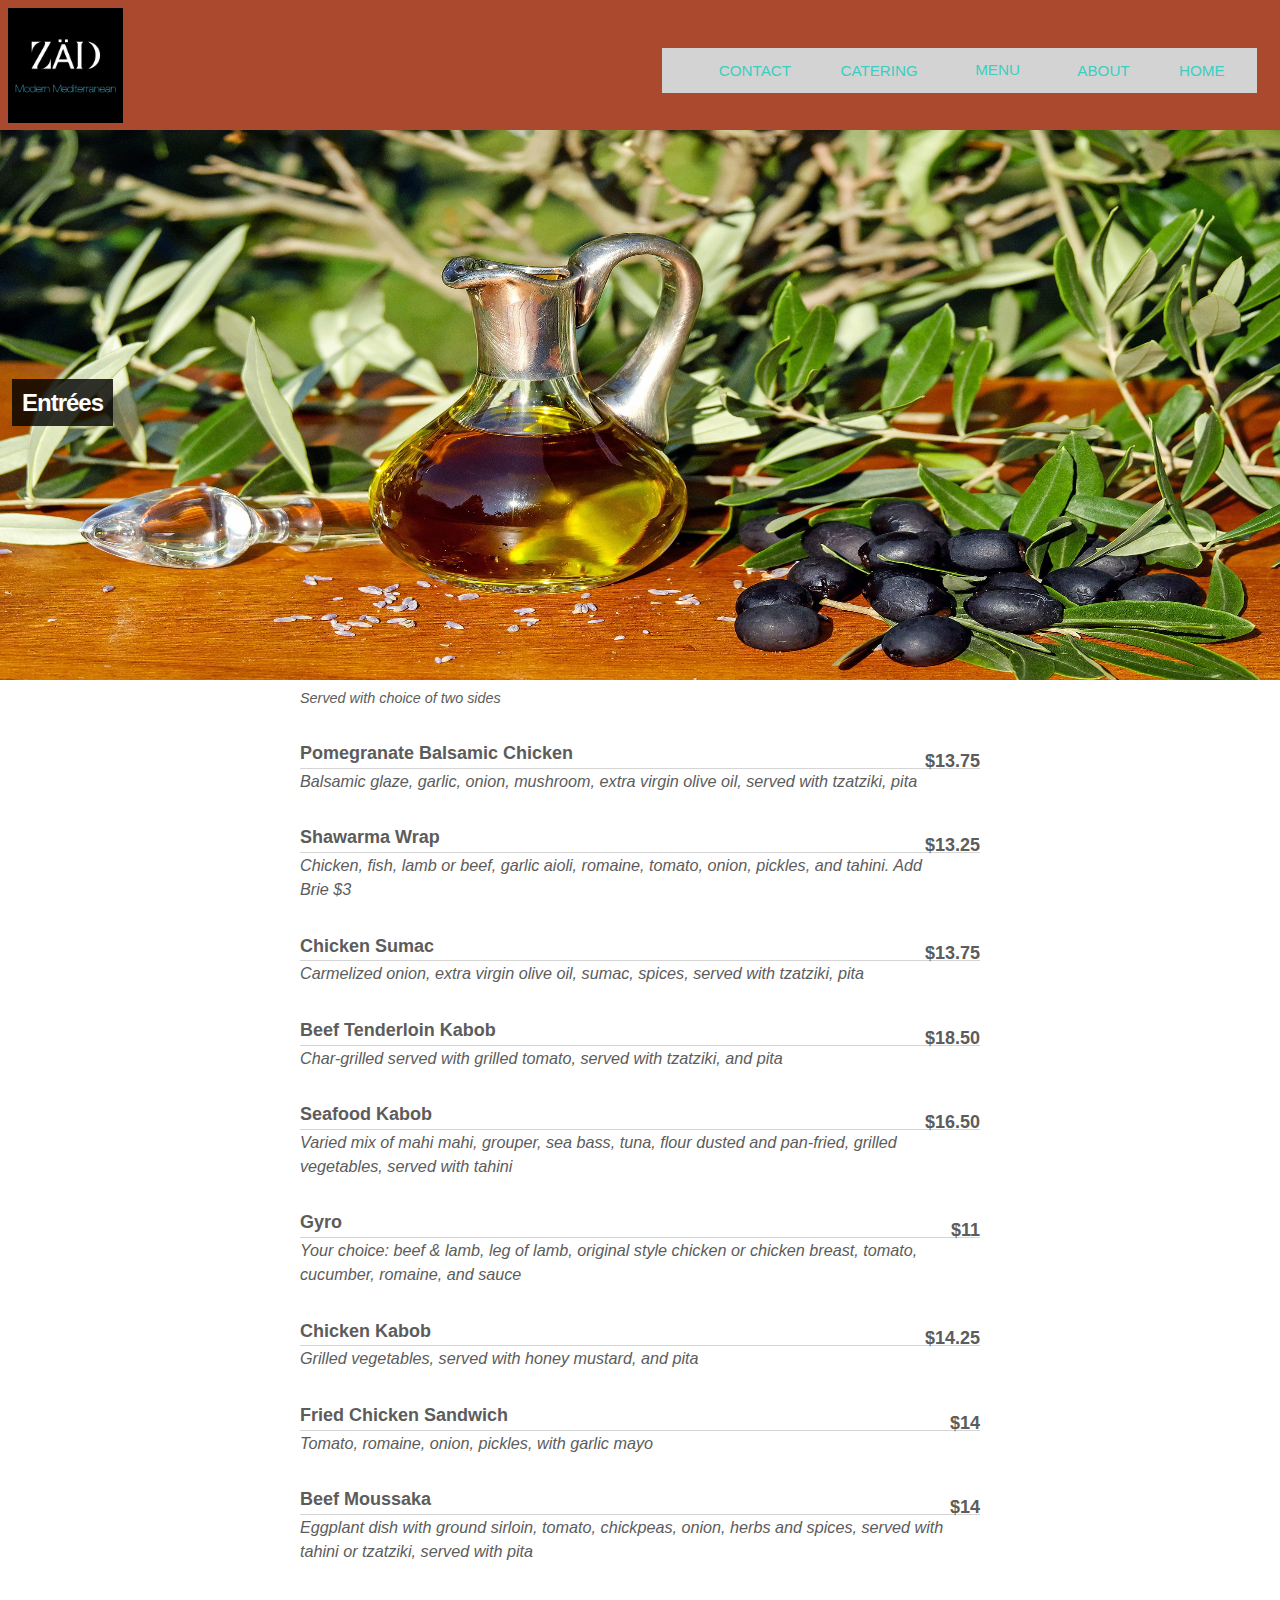
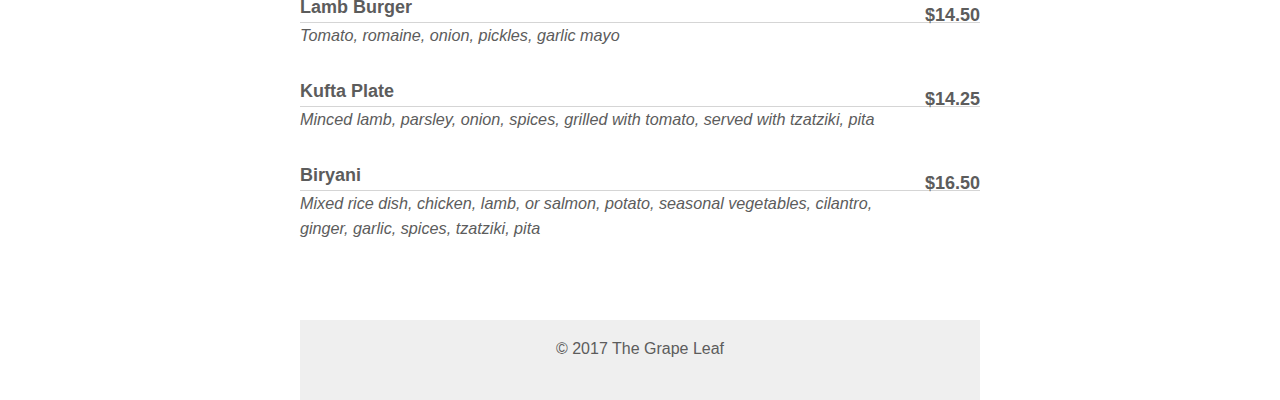
<file: menu/soups.html>
<!DOCTYPE html>
<html>
<head>
	<meta name="viewport" content="width=device-width, initial-scale=1.0">
	<title>ZÄD Modern Mediterranean</title>
	<link rel="stylesheet" href="../css/normalize.css" type="text/css">
	<link rel="stylesheet" href="../css/main.css" type="text/css">
</head>
<body>
	<header class="main-header">
		<!--<h4 class="address">1616 Grinstead Dr.</h4>
		<h4 class="number">502-569-1122</h4>-->
		<a href="../index.html"><img class="logo" src="../img/logo.png" alt="Zad Logo"></a>

		<ul class="main-nav">
			<li><a href="#">Home</a></li>
			<li><a href="#">About</a></li>
			<li><div class="dropdown">
				<div class="dropbtn">MENU</div>
				<div class="dropdown-content">
					<a href="menu/mezza.html">Appetizers</a>
					<a href="menu/wraps.html">Soups & Salatas</a>
					<a href="menu/soups.html">Entrées</a>
					<a href="menu/brunch.html">Signature</a>
					<a href="menu/tacos.html">Vegetarian</a>
					<a href="menu/no-oil.html">Oil Free Menu</a>
					<a href="menu/sides.html">Sides & Beverages</a>
					<a href="menu.kids.html">Kids Menu & Desserts</a>
				</div>
			</div></li>
			<li><a href="#">Catering</a></li>
			<li><a href="#">Contact</a></li>
		</ul>
	</header>

	<div class="top-wrap">

		<img class="mezza-platter" src="../img/oliveoil.jpg" alt="hummus platter"> 
		<h2><span>Entrées</span></h2>
	</div>

	<div class="menu-body">
	   <!-- Section starts: SOUPS & STEWS -->
	   <div class="menu-section">
	   	<div class="menu-item-description">
	   		Served with choice of two sides
	   	</div>
	      <!-- Item starts -->
	      <div class="menu-item">
	         <div class="menu-item-name">
	            Pomegranate Balsamic Chicken
	         </div>
	         <div class="menu-item-price">
	            $13.75
	         </div>
	         <div class="menu-item-description">
	            Balsamic glaze, garlic, onion, mushroom, extra virgin olive oil, served with tzatziki, pita 
	         </div>
	      </div>
	      <!-- Item ends -->
	      <!-- Item starts -->
	      <div class="menu-item">
	         <div class="menu-item-name">
	            Shawarma Wrap
	         </div>
	         <div class="menu-item-price">
	            $13.25
	         </div>
	         <div class="menu-item-description">
	         	Chicken, fish, lamb or beef, garlic aioli, romaine, tomato, onion, pickles, and tahini. Add Brie $3
	         </div>
	      </div>
	      <!-- Item ends -->
	      <!-- Item starts -->
	      <div class="menu-item">
	         <div class="menu-item-name">
	            Chicken Sumac
	         </div>
	         <div class="menu-item-price">
	            $13.75
	         </div>
	         <div class="menu-item-description">
	            Carmelized onion, extra virgin olive oil, sumac, spices, served with tzatziki, pita
	         </div>
	      </div>
	      <!-- Item ends -->
	      <!-- Item starts -->
	      <div class="menu-item">
	         <div class="menu-item-name">
	            Beef Tenderloin Kabob
	         </div>
	         <div class="menu-item-price">
	            $18.50
	         </div>
	         <div class="menu-item-description">
	            Char-grilled served with grilled tomato, served with tzatziki, and pita
	         </div>
	      </div>
	      <!-- Item ends -->
	      <!-- Item starts -->
	      <div class="menu-item">
	         <div class="menu-item-name">
	            Seafood Kabob
	         </div>
	         <div class="menu-item-price">
	            $16.50
	         </div>
	         <div class="menu-item-description">
	            Varied mix of mahi mahi, grouper, sea bass, tuna, flour dusted and pan-fried, grilled vegetables, served with tahini 
	         </div>
	      </div>
	      <!-- Item ends -->	 
	      <!-- Item starts -->
	      <div class="menu-item">
	         <div class="menu-item-name">
	            Gyro
	         </div>
	         <div class="menu-item-price">
	            $11
	         </div>
	         <div class="menu-item-description">
	            Your choice: beef & lamb, leg of lamb, original style chicken or chicken breast, tomato, cucumber, romaine, and sauce
	         </div>
	      </div>
	      <!-- Item ends -->	
	      <!-- Item starts -->
	      <div class="menu-item">
	         <div class="menu-item-name">
	            Chicken Kabob
	         </div>
	         <div class="menu-item-price">
	            $14.25
	         </div>
	         <div class="menu-item-description">
	            Grilled vegetables, served with honey mustard, and pita 
	         </div>
	      </div>
	      <!-- Item ends -->	
	      <!-- Item starts -->
	      <div class="menu-item">
	         <div class="menu-item-name">
	            Fried Chicken Sandwich 
	         </div>
	         <div class="menu-item-price">
	            $14
	         </div>
	         <div class="menu-item-description">
	            Tomato, romaine, onion, pickles, with garlic mayo
	         </div>
	      </div>
	      <!-- Item ends -->	
	      <!-- Item starts -->
	      <div class="menu-item">
	         <div class="menu-item-name">
	            Beef Moussaka
	         </div>
	         <div class="menu-item-price">
	            $14
	         </div>
	         <div class="menu-item-description">
	            Eggplant dish with ground sirloin, tomato, chickpeas, onion, herbs and spices, served with tahini or tzatziki, served with pita
	         </div>
	      </div>
	      <!-- Item ends -->
	      <!-- Item starts -->
	      <div class="menu-item">
	         <div class="menu-item-name">
	            Lamb Burger
	         </div>
	         <div class="menu-item-price">
	            $14.50
	         </div>
	         <div class="menu-item-description">
	            Tomato, romaine, onion, pickles, garlic mayo
	         </div>
	      </div>
	      <!-- Item ends -->
	      <!-- Item starts -->
	      <div class="menu-item">
	         <div class="menu-item-name">
	            Kufta Plate
	         </div>
	         <div class="menu-item-price">
	            $14.25
	         </div>
	         <div class="menu-item-description">
	            Minced lamb, parsley, onion, spices, grilled with tomato, served with tzatziki, pita
	         </div>
	      </div>
	      <!-- Item ends -->
	      <!-- Item starts -->
	      <div class="menu-item">
	         <div class="menu-item-name">
	            Biryani
	         </div>
	         <div class="menu-item-price">
	            $16.50
	         </div>
	         <div class="menu-item-description">
	             Mixed rice dish, chicken, lamb, or salmon, potato, seasonal vegetables, cilantro, ginger, garlic, spices, tzatziki, pita
	         </div>
	      </div>
	      <!-- Item ends -->
	</div>


</body>
<div class="footer">
	<span>&copy; 2017 The Grape Leaf</span>
</div>
</html>
</file>
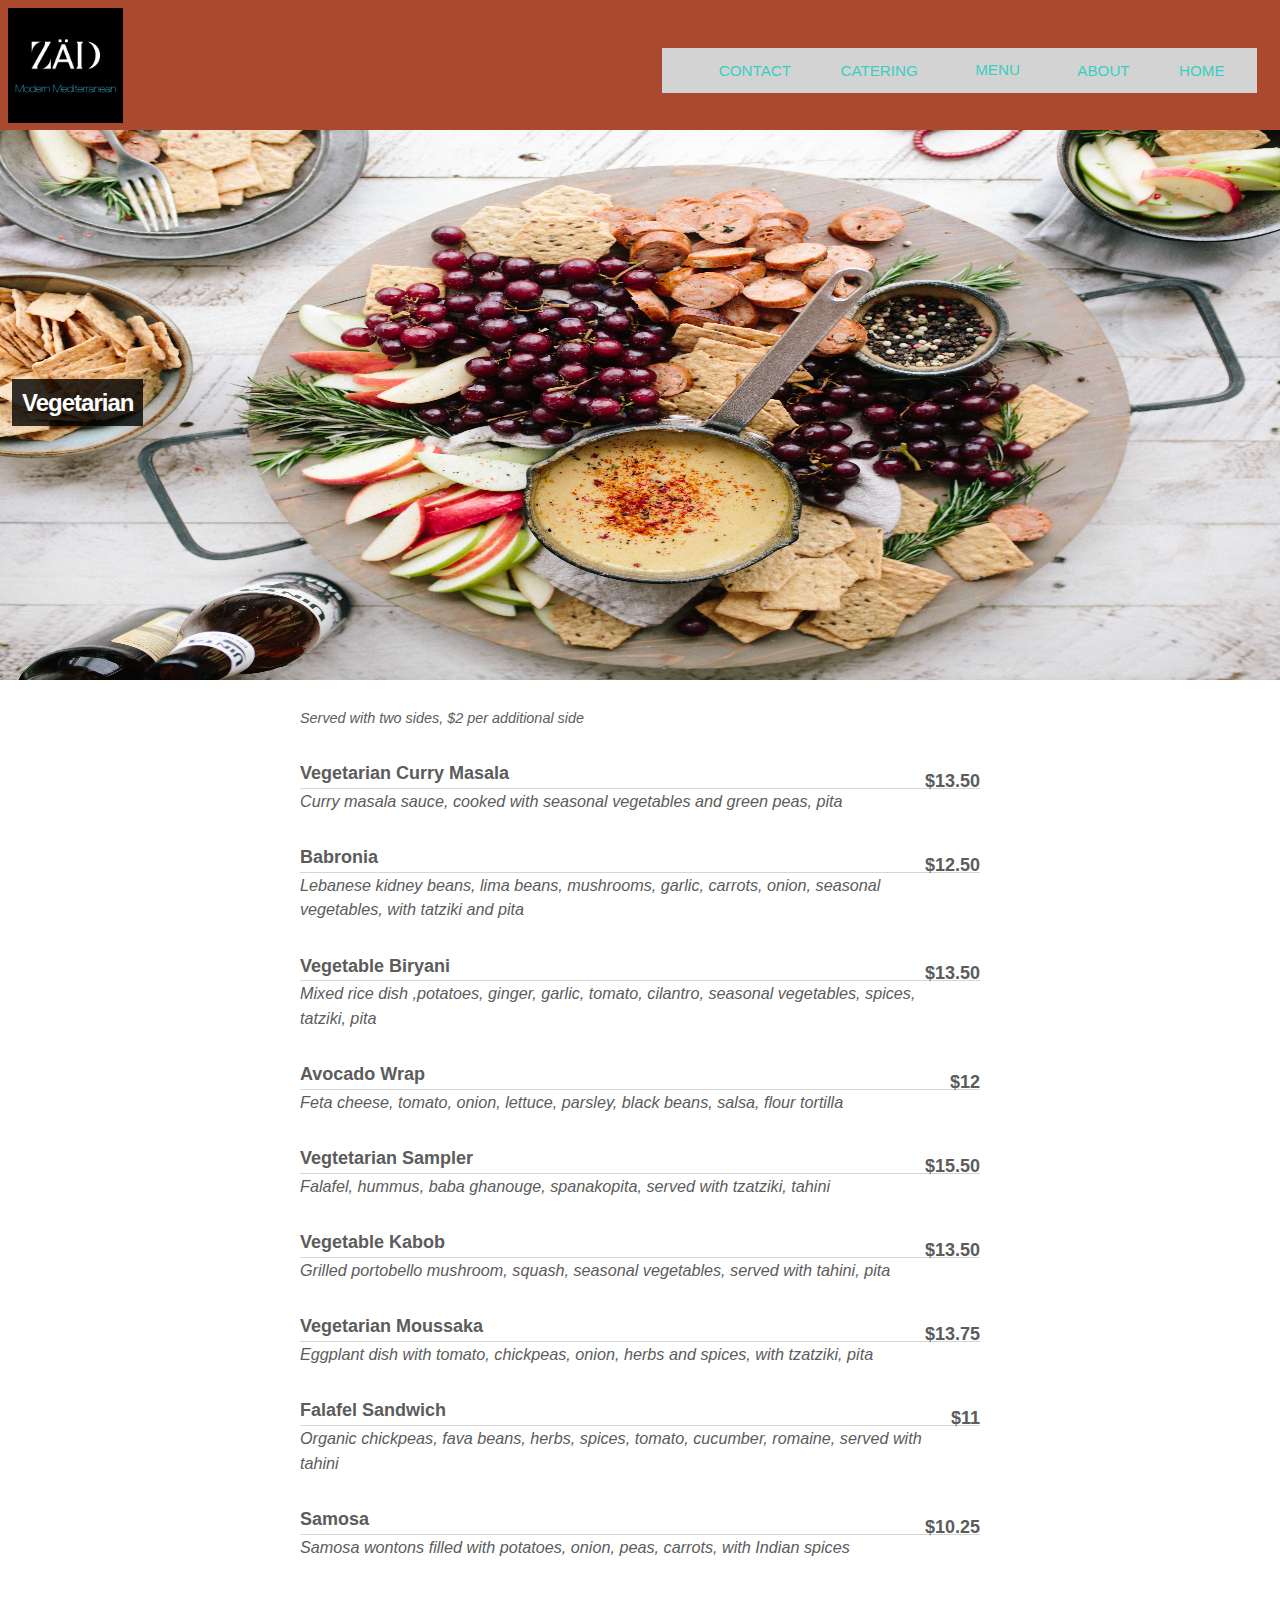
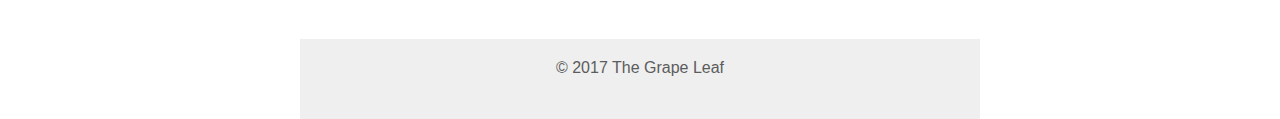
<file: menu/tacos.html>
<!DOCTYPE html>
<html>
<head>
	<meta name="viewport" content="width=device-width, initial-scale=1.0">
	<title>ZÄD Modern Mediterranean</title>
	<link rel="stylesheet" href="../css/normalize.css" type="text/css">
	<link rel="stylesheet" href="../css/main.css" type="text/css">
</head>
<body>
	<header class="main-header">
		<!--<h4 class="address">1616 Grinstead Dr.</h4>
		<h4 class="number">502-569-1122</h4>-->
		<a href="../index.html"><img class="logo" src="../img/logo.png" alt="Zad Logo"></a>

		<ul class="main-nav">
			<li><a href="#">Home</a></li>
			<li><a href="#">About</a></li>
			<li><div class="dropdown">
				<div class="dropbtn">MENU</div>
				<div class="dropdown-content">
					<a href="menu/mezza.html">Appetizers</a>
					<a href="menu/wraps.html">Soups & Salatas</a>
					<a href="menu/soups.html">Entrées</a>
					<a href="menu/brunch.html">Signature</a>
					<a href="menu/tacos.html">Vegetarian</a>
					<a href="menu/no-oil.html">Oil Free Menu</a>
					<a href="menu/sides.html">Sides & Beverages</a>
					<a href="menu.kids.html">Kids Menu & Desserts</a>
				</div>
			</div></li>
			<li><a href="#">Catering</a></li>
			<li><a href="#">Contact</a></li>
		</ul>
	</header>

	<div class="top-wrap">

		<img class="mezza-platter" src="../img/platter2.jpg" alt="hummus platter"> 
		<h2><span>Vegetarian </span></h2>
	</div>

	<div class="menu-body">
	   <div class="menu-section">
	      <h2 class="menu-section-title"></h2>
	      <div class="menu-item-description">
	      	Served with two sides, $2 per additional side
	      </div>
	      <!-- Item starts -->
	      <div class="menu-item">
	         <div class="menu-item-name">
	            Vegetarian Curry Masala
	         </div>
	         <div class="menu-item-price">
	            $13.50
	         </div>
	         <div class="menu-item-description">
	         	Curry masala sauce, cooked with seasonal vegetables and green peas, pita 
	         </div>
	      </div>
	      <!-- Item ends -->
	      <!-- Item starts -->
	      <div class="menu-item">
	         <div class="menu-item-name">
	            Babronia
	         </div>
	         <div class="menu-item-price">
	            $12.50
	         </div>
	         <div class="menu-item-description">
	         	Lebanese kidney beans, lima beans, mushrooms, garlic, carrots, onion, seasonal vegetables, with tatziki and pita 
	         </div>
	      </div>
	      <!-- Item ends -->
	      <!-- Item starts -->
	      <div class="menu-item">
	         <div class="menu-item-name">
	            Vegetable Biryani
	         </div>
	         <div class="menu-item-price">
	            $13.50
	         </div>
	         <div class="menu-item-description">
	         	 Mixed rice dish ,potatoes, ginger, garlic, tomato, cilantro, seasonal vegetables, spices, tatziki, pita
	         </div>
	      </div>
	      <!-- Item ends -->
	      <!-- Item starts -->
	      <div class="menu-item">
	         <div class="menu-item-name">
	            Avocado Wrap
	         </div>
	         <div class="menu-item-price">
	            $12
	         </div>
	         <div class="menu-item-description">
	         	Feta cheese, tomato, onion, lettuce, parsley, black beans, salsa, flour tortilla 
	         </div>
	      </div>
	      <!-- Item ends -->
	      <!-- Item starts -->
	      <div class="menu-item">
	         <div class="menu-item-name">
	            Vegtetarian Sampler
	         </div>
	         <div class="menu-item-price">
	            $15.50
	         </div>
	         <div class="menu-item-description">
	         	Falafel, hummus, baba ghanouge, spanakopita, served with tzatziki, tahini
	         </div>
	      </div>
	      <!-- Item ends -->
	      <!-- Item starts -->
	      <div class="menu-item">
	         <div class="menu-item-name">
	            Vegetable Kabob
	         </div>
	         <div class="menu-item-price">
	            $13.50
	         </div>
	         <div class="menu-item-description">
	         	Grilled portobello mushroom, squash, seasonal vegetables, served with tahini, pita
	         </div>
	      </div>
	      <!-- Item ends -->
	      <!-- Item starts -->
	      <div class="menu-item">
	         <div class="menu-item-name">
	         	Vegetarian Moussaka 	
	         </div>
	         <div class="menu-item-price">
	            $13.75
	         </div>
	         <div class="menu-item-description">
	         	Eggplant dish with tomato, chickpeas, onion, herbs and spices, with tzatziki, pita
	         </div>
	      </div>
	      <!-- Item ends -->
	      <!-- Item starts -->
	      <div class="menu-item">
	         <div class="menu-item-name">
	         	Falafel Sandwich 	
	         </div>
	         <div class="menu-item-price">
	            $11
	         </div>
	         <div class="menu-item-description">
	         	Organic chickpeas, fava beans, herbs, spices, tomato, cucumber, romaine, served with tahini
	         </div>
	      </div>
	      <!-- Item ends -->
	      <!-- Item starts -->
	      <div class="menu-item">
	         <div class="menu-item-name">
	         	Samosa	
	         </div>
	         <div class="menu-item-price">
	            $10.25
	         </div>
	         <div class="menu-item-description">
	         	Samosa wontons filled with potatoes, onion, peas, carrots, with Indian spices
	         </div>
	      </div>
	      <!-- Item ends -->
	</div>


</body>
<div class="footer">
	<span>&copy; 2017 The Grape Leaf</span>
</div>
</html>
</file>
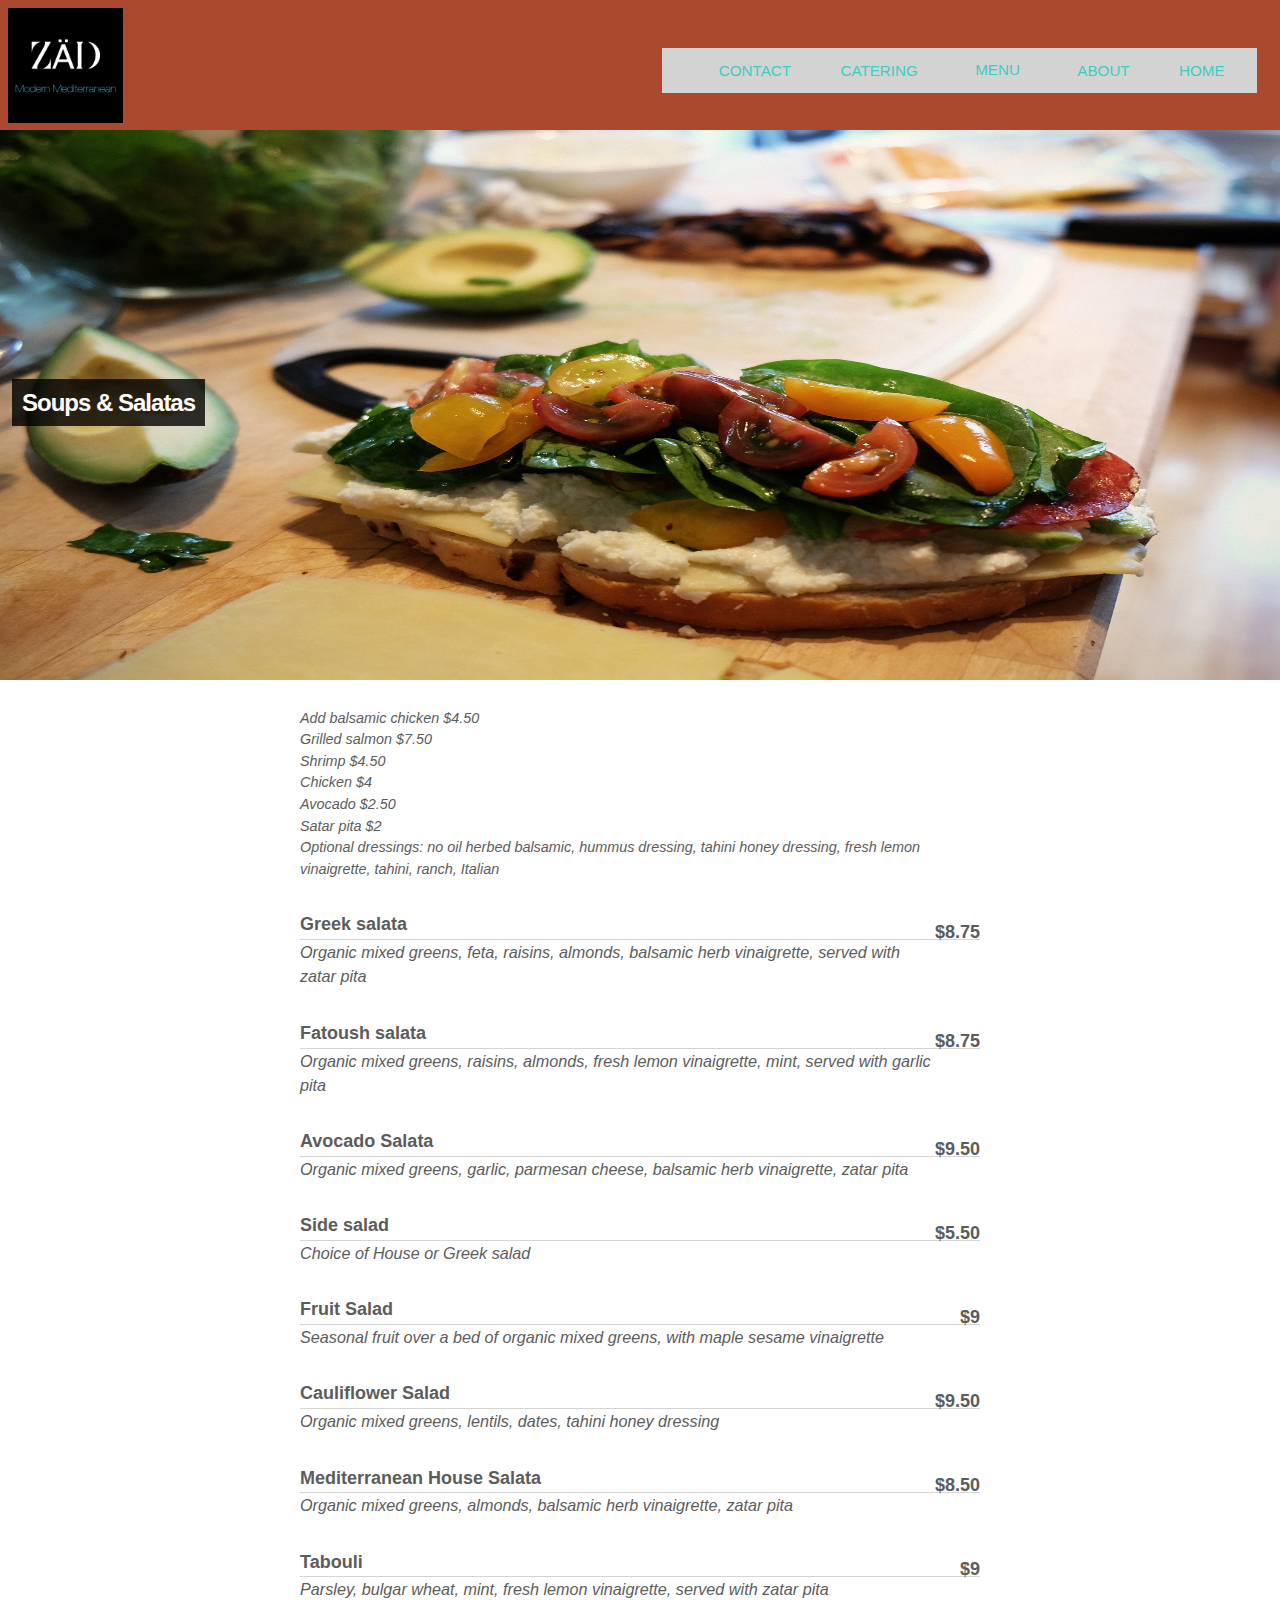
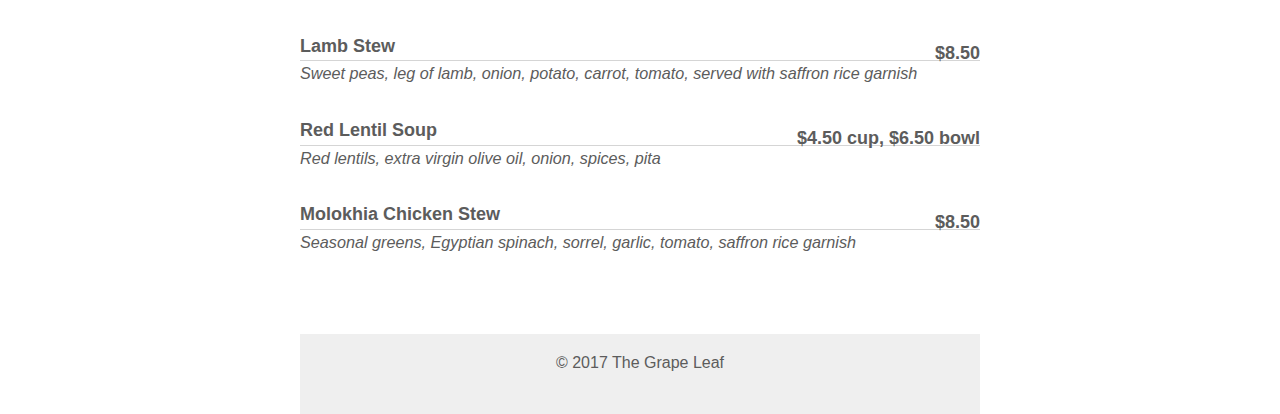
<file: menu/wraps.html>
<!DOCTYPE html>
<html>
<head>
	<meta name="viewport" content="width=device-width, initial-scale=1.0">
	<title>ZÄD Modern Mediterranean</title>
	<link rel="stylesheet" href="../css/normalize.css" type="text/css">
	<link rel="stylesheet" href="../css/main.css" type="text/css">
</head>
<body>
	<header class="main-header">
		<!--<h4 class="address">1616 Grinstead Dr.</h4>
		<h4 class="number">502-569-1122</h4>-->
		<a href="../index.html"><img class="logo" src="../img/logo.png" alt="Zad Logo"></a>

		<ul class="main-nav">
			<li><a href="#">Home</a></li>
			<li><a href="#">About</a></li>
			<li><div class="dropdown">
				<div class="dropbtn">MENU</div>
				<div class="dropdown-content">
					<a href="menu/mezza.html">Appetizers</a>
					<a href="menu/wraps.html">Soups & Salatas</a>
					<a href="menu/soups.html">Entrées</a>
					<a href="menu/brunch.html">Signature</a>
					<a href="menu/tacos.html">Vegetarian</a>
					<a href="menu/no-oil.html">Oil Free Menu</a>
					<a href="menu/sides.html">Sides & Beverages</a>
					<a href="menu.kids.html">Kids Menu & Desserts</a>
				</div>
			</div></li>
			<li><a href="#">Catering</a></li>
			<li><a href="#">Contact</a></li>
		</ul>
	</header>

	<div class="top-wrap">

		<img class="mezza-platter" src="../img/sandwich.jpg" alt="hummus platter"> 
		<h2><span>Soups & Salatas</span></h2>
	</div>

	<div class="menu-body">
	   <!-- Section starts: WRAPS -->
	   <div class="menu-section">
	      <h2 class="menu-section-title"></h2>
	         <div class="menu-item-description">
	            Add balsamic chicken $4.50
	            <br>
	            Grilled salmon $7.50
	            <br>
	            Shrimp $4.50
	            <br>
	            Chicken $4
	            <br>
	            Avocado $2.50
	            <br>
	            Satar pita $2
	            <br>
	            Optional dressings: no oil herbed balsamic, hummus dressing, tahini honey dressing, fresh lemon vinaigrette, tahini, ranch, Italian
	         </div>
	      <!-- Item starts -->
	      <div class="menu-item">
	         <div class="menu-item-name">
	            Greek salata
	         </div>
	         <div class="menu-item-price">
	            $8.75
	         </div>
	         <div class="menu-item-description">
	            Organic mixed greens, feta, raisins, almonds, balsamic herb vinaigrette, served with zatar pita
	         </div>
	      </div>
	      <!-- Item ends -->
	      <!-- Item starts -->
	      <div class="menu-item">
	         <div class="menu-item-name">
	            Fatoush salata
	         </div>
	         <div class="menu-item-price">
	            $8.75
	         </div>
	         <div class="menu-item-description">
	         	Organic mixed greens, raisins, almonds, fresh lemon vinaigrette, mint, served with garlic pita
	         </div>
	      </div>
	      <!-- Item ends -->
	      <!-- Item starts -->
	      <div class="menu-item">
	         <div class="menu-item-name">
	            Avocado Salata
	         </div>
	         <div class="menu-item-price">
	            $9.50
	         </div>
	         <div class="menu-item-description">
	            Organic mixed greens, garlic, parmesan cheese, balsamic herb vinaigrette, zatar pita 
	         </div>
	      </div>
	      <!-- Item ends -->
	      <!-- Item starts -->
	      <div class="menu-item">
	         <div class="menu-item-name">
	            Side salad
	         </div>
	         <div class="menu-item-price">
	            $5.50
	         </div>
	         <div class="menu-item-description">
	            Choice of House or Greek salad
	         </div>
	      </div>
	      <!-- Item ends -->
	      <!-- Item starts -->
	      <div class="menu-item">
	         <div class="menu-item-name">
	            Fruit Salad
	         </div>
	         <div class="menu-item-price">
	            $9
	         </div>
	         <div class="menu-item-description">
      			Seasonal fruit over a bed of organic mixed greens, with maple sesame vinaigrette
	         </div>
	      </div>
	      <!-- Item ends -->
	      <!-- Item starts -->
	      <div class="menu-item">
	         <div class="menu-item-name">
	            Cauliflower Salad
	         </div>
	         <div class="menu-item-price">
	            $9.50
	         </div>
	         <div class="menu-item-description">
      			Organic mixed greens, lentils, dates, tahini honey dressing 
	         </div>
	      </div>
	      <!-- Item ends -->
	      <!-- Item starts -->
	      <div class="menu-item">
	         <div class="menu-item-name">
	            Mediterranean House Salata
	         </div>
	         <div class="menu-item-price">
	            $8.50
	         </div>
	         <div class="menu-item-description">
      			Organic mixed greens, almonds, balsamic herb vinaigrette, zatar pita
	         </div>
	      </div>
	      <!-- Item ends -->
	      <!-- Item starts -->
	      <div class="menu-item">
	         <div class="menu-item-name">
	            Tabouli
	         </div>
	         <div class="menu-item-price">
	            $9
	         </div>
	         <div class="menu-item-description">
      			Parsley, bulgar wheat, mint, fresh lemon vinaigrette, served with zatar pita
	         </div>
	      </div>
	      <!-- Item ends -->
	      <!-- Item starts -->
	      <div class="menu-item">
	         <div class="menu-item-name">
	            Lamb Stew
	         </div>
	         <div class="menu-item-price">
	            $8.50
	         </div>
	         <div class="menu-item-description">
      			Sweet peas, leg of lamb, onion, potato, carrot, tomato, served with saffron rice garnish 
	         </div>
	      </div>
	      <!-- Item ends -->
	      <!-- Item starts -->
	      <div class="menu-item">
	         <div class="menu-item-name">
	            Red Lentil Soup
	         </div>
	         <div class="menu-item-price">
	            $4.50 cup, $6.50 bowl
	         </div>
	         <div class="menu-item-description">
      			Red lentils, extra virgin olive oil, onion, spices, pita
	         </div>
	      </div>
	      <!-- Item ends -->
	      <!-- Item starts -->
	      <div class="menu-item">
	         <div class="menu-item-name">
	            Molokhia Chicken Stew
	         </div>
	         <div class="menu-item-price">
	            $8.50
	         </div>
	         <div class="menu-item-description">
      			Seasonal greens, Egyptian spinach, sorrel, garlic, tomato, saffron rice garnish 
	         </div>
	      </div>
	      <!-- Item ends -->
	</div>


</body>
<div class="footer">
	<span>&copy; 2017 The Grape Leaf</span>
</div>
</html>
</file>
<file: css/main.css>
* {
	box-sizing: border-box;
}

body {
	font-family: Arial;
	line-height: 1.6;
	color: #3a3a3a;
}

html {
	height: 100%;
	box-sizing: border-box;
}
*, 
*:before,
*:after {
	box-sizing: inherit;
}
a {
	text-decoration: none;
}

/*== Heading ==*/

.main-header {
	background: #AB492E;
	padding: .5em;
	height: 130px;
}

.address, .number {
	text-align: right;	
	padding-right: 10px;

}
.number {
	padding-bottom: 1em;
}

.logo {
	position: relative;
	width: 115px;
	height: 115px;
	margin: auto;
	display: block;
	/*bottom: 25%;*/
	z-index: 5;
}

/*== Navigation ==*/
.main-nav a, .dropbtn {
	display: block;
	text-align: center;
	padding: 10px 15px;
	margin-right: 2em;
	font-size: .95em;
	text-transform: uppercase;
	color: #3acec2;
	background: #D3D3D3;
}
.main-nav {
	background: #d3d3d3;
}
.main-nav a:hover {
	color: #093a58;
}
.main-nav li {
	list-style: none;

}


/*== Body ==*/

.top-img {
	height: 450px;
	width: 100%;
	margin-top: 265px;
	background: linear-gradient(
		rgba(20,20,20, .5),
		rgba(20,20,20, .5)),
		url("../img/tomato.jpg");
	background-size: cover;
}

.platter {
	width: 100%;
	height: 450px;
	margin-top: 250px;
	background-color: rgba(248, 247, 216, 0.7);
	background-size: cover;
	margin: auto;
	padding: 0 auto;
}

.tagline {
	text-align: center;
	display: block;
	margin-bottom: 60px;
	padding: 1em;
	margin: 0;
	color: #fff;
	font-family: 'Dancing Script', cursive;
	font-size: 2em;
	padding-top: 25%;
}

/*== Body ==*/

/* About section */
.about-h3 {
	font-family: 'Dancing Script', cursive;
	text-align: center;
	font-size: 2.5em;
}

.about {
	color: white;
	font-size: 1em;
	line-height: 1.25em;
	text-align: left;
	height: 576px;
	padding: 5%;
	margin: 45px 0 60px;
	background: 
		linear-gradient(
			rgba(0,0,0,0.45),
			rgba(0,0,0,0.45)
		),
		url("../img/grapeleaf.jpg");
	background-size: cover;
	box-shadow: inset 0 0 50px 10px rgba(0,0,0, 1);
	border-radius: 10px;
}
.about p {
	padding-top: 50%;
}

/* Menu section */

.menu-link {
	text-align: center;
	color: white;
	background: 
		linear-gradient(
			rgba(0,0,0,0.45),
			rgba(0,0,0,0.45)
		),
		url("../img/table.jpg");
		background-size: cover;
		height: 576px;
		position: relative;
		padding: 18% 24%;
		margin: 105px 0 60px;
		box-shadow: inset 0 0 50px 10px rgba(0,0,0, 1);
		border-radius: 10px;
}

.menu-h2 {
	margin: 0;
	position: absolute;
	font-family: 'Dancing Script', cursive;
	font-size: 2.5em;
	color: #2E2E2E;
	left: 50%;
	padding-top: 35%;
	margin-right: -50%;
	transform: translate(-50%, -50%)
} 

.button {
	background: linear-gradient(
			rgba(0,0,0,0.45),
			rgba(0,0,0,0.45)
		);
	color: #fff;
	font-family: sans-serif;
	height: 50px;
	width: 80px;
	text-align: center;
	border: 0;
	margin-bottom: 1em;
	transition: all 0.3s ease 0s;
	opacity: .97;

}
.button:hover {
	opacity: 0.65;
	box-shadow: inset 0 0 0 2px #ffffff;
}

.button-container {
	display: flex;
	flex-direction: row;
	flex-wrap: wrap;
	justify-content: space-between;
	
	padding-top: 50%;
}
/* Catering section */

.catering-link {
	text-align: center;
	color: white;
	background: 
		linear-gradient(
			rgba(0,0,0,0.45),
			rgba(0,0,0,0.45)
		),
		url("../img/interior2.jpg");
		background-size: cover;
		height: 576px;
		position: relative;
	}
.catering-link h3 {
	color: white;
	margin: 0;
	position: absolute;
	top: 50%;
	left: 50%;
	margin-right: -50%;
	transform: translate(-50%, -50%);
	margin-top: 0;
	display: flex;
	justify-content: center;
	align-items: center;
} 

/*== Contact ==*/

.contact {
	text-align: center;
}

/* Contact form */
input[type=text], select, textarea {
	width: 95%;
	padding: 12px;
	border: 1px solid #ccc;
	border-radius: 4px;
	margin-top: 6px;
	margin-bottom: 16px;
	resize: vertical;
}

input[type=submit] {
	background-color: #4caf50;
	color: white;
	padding: 12px 20px;
	border: none;
	border-radius: 3px;
	cursor: pointer;
}

input[type=submit]:hover {
	background-color: #45a049;
}

.container-contact {
	border-radius: 5px;
	background-color: #f2f2f2;
	padding: 20px;
	width: 100%;
}
.container-contact h3 {
	text-align: center;
}

/* Map */
#map {
	width: 100%;
	height: 400px;
}

/*== PAGE: MENUS ==*/
/* Header*/
.mezza-platter {
	width: 100%;
	height: 320px;
	margin-top: 250px;
	text-align: bottom-left;
}

.top-wrap {
	position: relative;
}	

.top-wrap h2 {
	color: white;
	position: absolute;
	top: 230px;
	left: .5em;
	width: 100%;
	letter-spacing: -1px;
}

.top-wrap h2 span {
	color: white;
	font: bold 24px/45px Helvetica, Sans-Serif;
	letter-spacing: -1px;
	background: rgb(0,0,0);
	background: rgba(0,0,0,0.8);
	padding: 10px;
}
/* Menu */
.menu-body {
	max-width: 680px;
	margin: 0 auto;
	display: block;
	color: rgb(92, 92, 92);
}

.menu-section {
	margin-bottom: 80px;
}

.menu-section-title {
	font-family: georgia;
	font-size: 40px;
	display: block;
	font-weight: normal;
	margin: 20px 0;
	text-align: left;
}

.menu-item {
	margin: 30px 0;
	font-size: 18px;
}

.menu-item-name {
	font-family: helvetica;
	font-weight: bold;
	border-bottom: 1px solid rgb(213,213,213);
}

.menu-item-description {
	font-style: italic;
	font-size: .9em;
	line-height: 1.5em;
}

.menu-item-price {
	float: right;
	font-weight: bold;
	font-family: arial;
	margin-top: -22px;
}

/*== Footer ==*/
.footer {
	height: 80px;
	width: 100%;
	right: 0;
	bottom: 0;
	left: 0;
	padding: 1rem;
	background-color: #efefef;
	text-align: center;
}


/*== Float clearfix ==*/

.clearfix::after {
	content: " ";
	display: table;
	clear: both;
}

@media (min-width: 769px)
 {
 	/*Navigation*/
	.logo {
		float: left;
	}
	.main-nav {
		float: right;
		margin: 10px 15px;
		margin-top: 2.5em;
	}
	.main-nav li {
		display: inline-block;
		margin-left: 15px;
		float: right;
	}
	.main-nav a {
		color: #3acec2;
		padding: 10px 2px;
		margin-top: 1px;
		background: none;

	}
	/*==Dropdown==*/
	.dropbtn {
		background-color: ;
		color: #3acec2;
		padding: 10px;
		border: none;
		cursor: pointer;
		font-size: .95em;
	}
	.dropdown {
		position: relative;
		display: inline-block;
	}
	.dropdown-content {
		display: none;
		position: absolute;
		background-color: #f9f9f9;
		min-width: 150px;
		box-shadow: 0px 8px 16px 0px rgba(0,0,0,0.2);
		z-index: 1;
	}
	.dropdown-content a {
		color: black;
		padding: 12px 16px;
		text-decoration: none;
		display: block;
	}
	.dropdown-content a:hover {
		background-color: #f1f1f1;
	}
	.dropdown:hover .dropdown-content {
		display: block;
	}
	.dropdown:hover .dropbtn {
		background-color: ;
	}
	/*Banner*/
	.top-img {
		height: 710px;
		margin-top: 0;
	}
	.platter {
		height: 710px;
		margin-top: 0;
	}
	.tagline {
		margin-left: .5em;
		margin-right: .5em;
	}
	/*About*/
	.about {
		height: 600px;
		font-size: 16px;
		margin: 0 0;
		padding: 2em 4em 0 4em;
	}
	/*Menu*/
	.menu-link {
		padding-left: 10em;
		padding-right: 10em;
		height: 600px;
		padding-bottom: 20px;
	}
	.button {
		width: 125px;
	}
	/*Contact*/
	.contact {
		margin-left: .5em;
		margin-right: .5em;
		padding-bottom: 2em;
		width: 46%;
		float: right;
	}
	.container-contact {
		width: 50%;
		float: left;
	}

	.contact-address {
		float: left;
		padding-left: 150px;
	}
	.contact-hours {
		float: right;
		padding-right: 150px;
	}

	/*== Menu pages ==*/
	.mezza-platter {
		height: 550px;
		margin-top: 0;
	}
}
</file>
